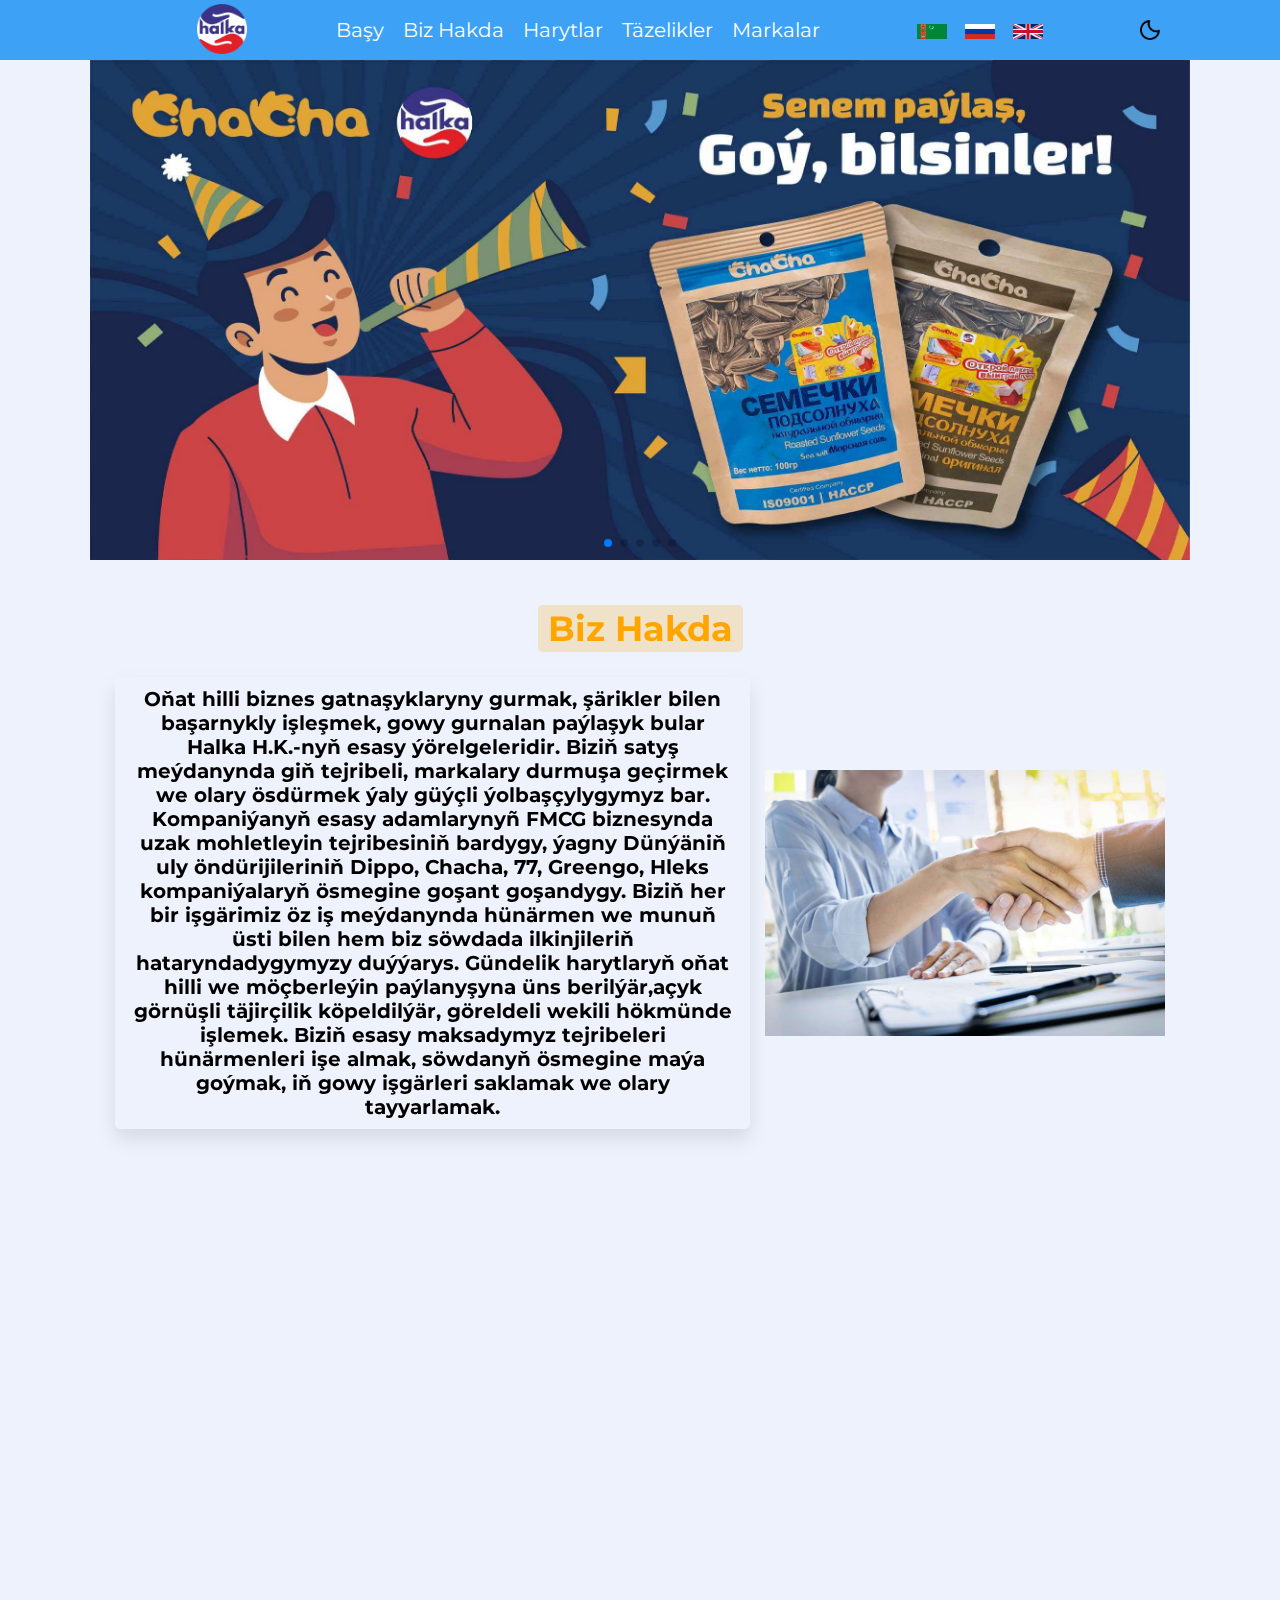
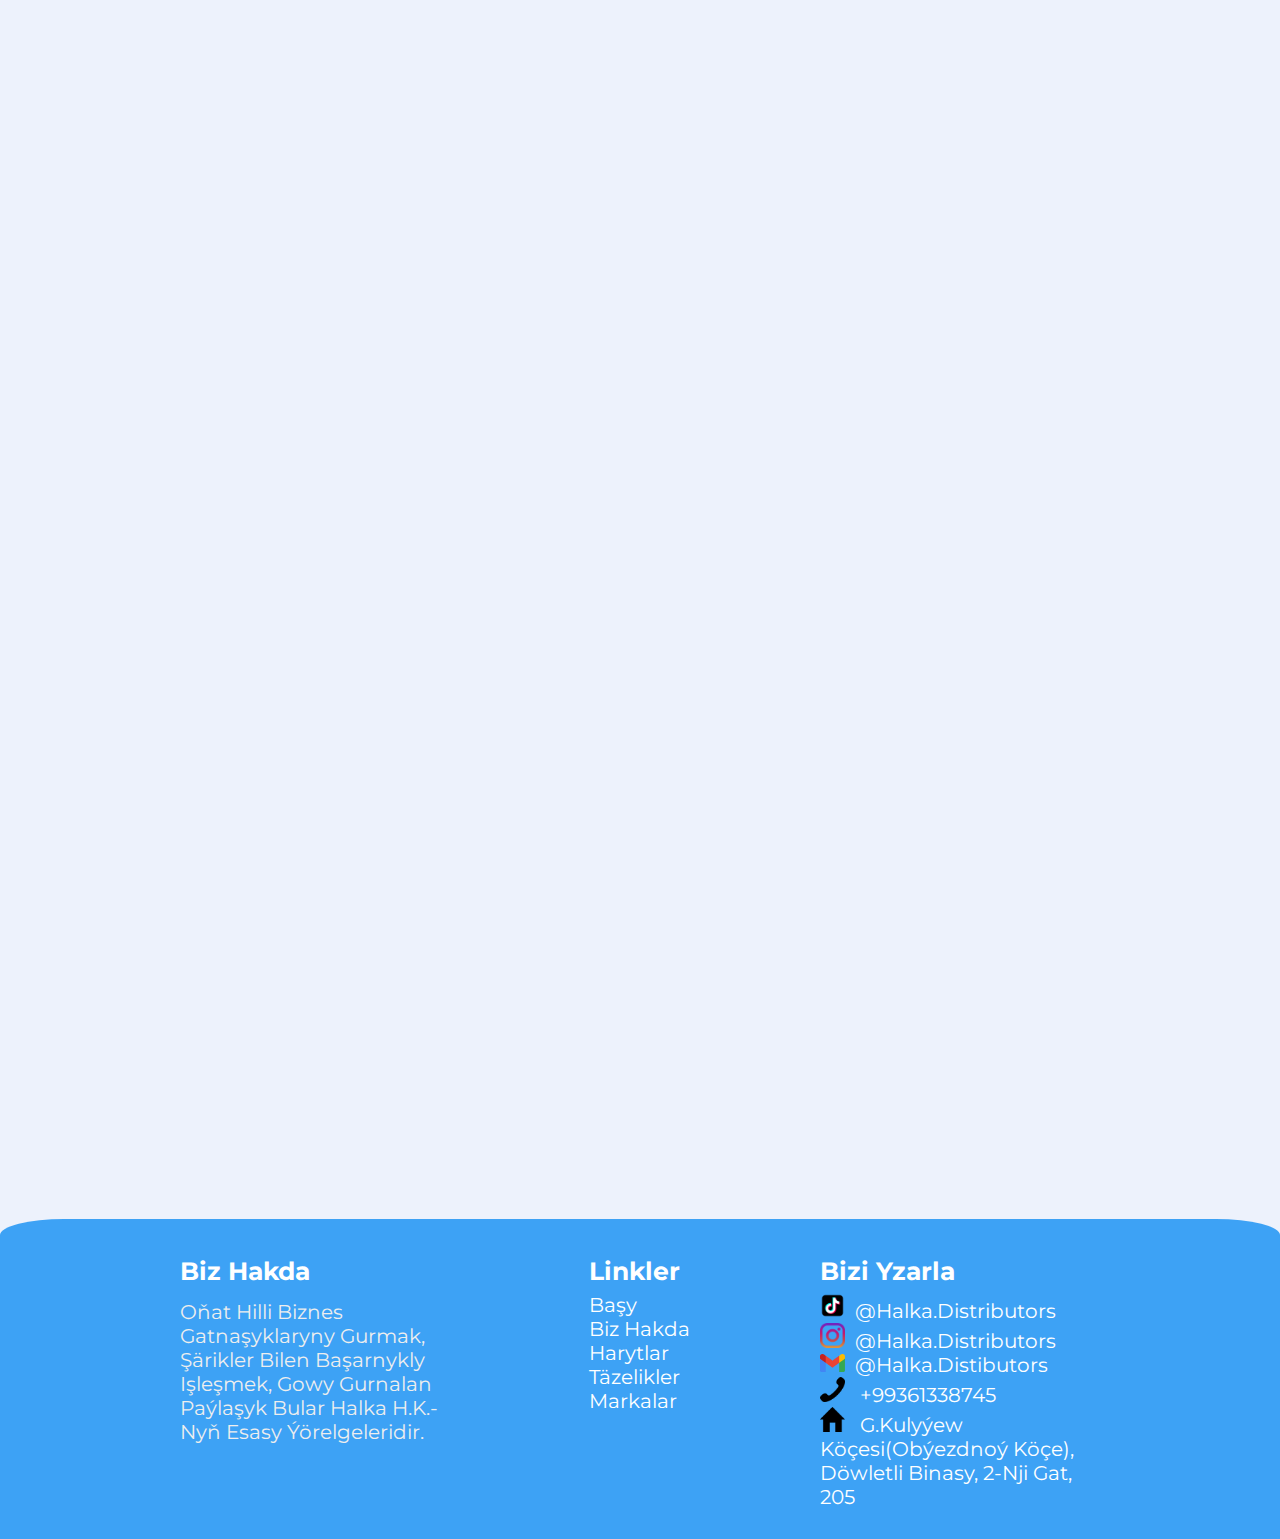
<file: index.html>
<!DOCTYPE html>
<html lang="en">
  <head>
    <meta charset="UTF-8" />
    <meta http-equiv="X-UA-Compatible" content="IE=edge" />
    <meta name="viewport" content="width=device-width, initial-scale=1.0" />
    <meta
      name="description"
      content="halka-hususy kärhanasy ýük daşamak hyzmaty biziň bilen"
    />
    <meta name="keywords" content="halka-distribution halka diller hyzmaty" />
    <link rel="shortcut icon" href="./Logolar/halka.jpg" type="image/x-icon" />
    <link rel="stylesheet" href="./css/aos.css" />
    <link rel="stylesheet" href="./css/swiper-bundle.min.css" />
    <link rel="stylesheet" href="./css/style.css" />
    <link
      href="https://fonts.googleapis.com/css2?family=Montserrat:ital,wght@0,200;0,300;0,400;0,500;0,600;0,700;1,300;1,400;1,600;1,700&family=Roboto:ital,wght@0,100;0,300;0,400;0,500;0,900;1,100;1,400&display=swap"
      rel="stylesheet"
    />

    <title>Halka</title>
  </head>
  <body>
    <div class="main-container">
      <!-- ================ header ===================== -->
      <header>
        <div id="menu-bar">
          <img
            src="./fontisto-master/fontisto-master/icons/png/interfaces/nav-icon-a(white).jpg"
            alt=""
            class="menu-bar"
          />
        </div>
        <a href="#" class="logo"><img src="./Logolar/halka.jpg" alt="" /></a>
        <nav class="navbar">
          <a href="#home" class="lang" key="home">Başy</a>
          <a href="#services" class="lang" key="about">Biz hakda</a>
          <a href="#haryt" class="lang" key="goods">Harytlar</a>
          <a href="#review" class="lang" key="news">Täzelikler</a>
          <a href="#brand" class="lang" key="brand">Markalar</a>
        </nav>
        <div class="flags">
          <a href="index.html" class="translate" id="tk"
            ><img src="./flags/Flag_of_Turkmenistan.jpg" alt=""
          /></a>
          <a href="#" class="translate" id="ru"
            ><img src="./flags/Flag_of_Russia.jpg" alt=""
          /></a>
          <a href="#" class="translate" id="en"
            ><img src="./flags/Flag_of_the_United_Kingdom.jpg" alt=""
          /></a>
        </div>
        <img
          src="./fontisto-master/fontisto-master/icons/png/weather/night-clear.jpg"
          id="icon"
          alt=""
        />
      </header>
      <!-- =========================== home section ======================== -->
      <div class="container" id="home">
        <div class="swiper">
          <div class="swiper-wrapper">
            <div class="swiper-slide">
              <picture>
                <source
                  media="(max-width:500px)"
                  srcset="./banner/1024xauto(2).jpg"
                />
                <source
                  media="(max-width:768px)"
                  srcset="./banner/768xauto(2).jpg"
                />
                <source
                  media="(max-width:1024px)"
                  srcset="./banner/1024xauto(1).jpg"
                />
                <img src="./banner/5520258.jpg" alt="" />
              </picture>
            </div>
            <div class="swiper-slide">
              <picture>
                <source
                  media="(max-width:500px)"
                  srcset="./banner/500x300.jpg"
                />
                <source
                  media="(max-width:768px)"
                  srcset="./banner/768x450.jpg"
                />
                <source
                  media="(max-width:991px)"
                  srcset="./banner/991x450.jpg"
                />
                <img src="./banner/Compress_20221206_153014_4438.jpg" alt="" />
              </picture>
            </div>
            <div class="swiper-slide">
              <picture>
                <source
                  media="(max-width:500px)"
                  srcset="./banner/77(486xauto).jpg"
                />
                <source
                  media="(max-width:768px)"
                  srcset="./banner/768xauto(1).jpg"
                />
                <source
                  media="(max-width:1024px)"
                  srcset="./banner/77(1024xauto).jpg"
                />
                <img src="./banner/77(1024xauto).jpg" alt="" />
              </picture>
            </div>
            <div class="swiper-slide">
              <picture>
                <source
                  media="(max-width:500px)"
                  srcset="./banner/greengo(486xauto).jpg"
                />
                <source
                  media="(max-width:768px)"
                  srcset="./banner/greengo(768xauto).jpg"
                />
                <source
                  media="(max-width:1024px)"
                  srcset="./banner/greengo(1024xauto).jpg"
                />
                <img src="./banner/greengo(1024xauto).jpg" alt="" />
              </picture>
            </div>

            <div class="swiper-slide">
              <picture>
                <source
                  media="(max-width:500px)"
                  srcset="./banner/500x300 (1).jpg"
                />
                <source
                  media="(max-width:768px)"
                  srcset="./banner/768x450(dippo).jpg"
                />
                <source
                  media="(max-width:1024px)"
                  srcset="./banner/1200xauto.jpg"
                />
                <img src="./banner/1200xauto.jpg" alt="" />
              </picture>
            </div>
          </div>
          <div class="swiper-pagination"></div>
        </div>
      </div>
      <!-- ============================= about us ======================== -->
      <section class="services" id="services">
        <h1 class="heading">
          <span data-aos="fade-up" key="about" class="lang">Biz hakda</span>
        </h1>
        <div class="box-container">
          <!-- ======================== box1 =========================== -->
          <div class="box" data-aos="fade-right">
            <h2 class="about-text lang" key="about-text">
              Oňat hilli biznes gatnaşyklaryny gurmak, şärikler bilen başarnykly
              işleşmek, gowy gurnalan paýlaşyk bular Halka H.K.-nyň esasy
              ýörelgeleridir. Biziň satyş meýdanynda giň tejribeli, markalary
              durmuşa geçirmek we olary ösdürmek ýaly güýçli ýolbaşçylygymyz
              bar. Kompaniýanyň esasy adamlarynyñ FMCG biznesynda uzak
              mohletleyin tejribesiniň bardygy, ýagny Dünýäniň uly
              öndürijileriniň Dippo, Chacha, 77, Greengo, Hleks kompaniýalaryň
              ösmegine goşant goşandygy. Biziň her bir işgärimiz öz iş
              meýdanynda hünärmen we munuň üsti bilen hem biz söwdada
              ilkinjileriň hataryndadygymyzy duýýarys. Gündelik harytlaryň oňat
              hilli we möçberleýin paýlanyşyna üns berilýär,açyk görnüşli
              täjirçilik köpeldilýär, göreldeli wekili hökmünde işlemek. Biziň
              esasy maksadymyz tejribeleri hünärmenleri işe almak, söwdanyň
              ösmegine maýa goýmak, iň gowy işgärleri saklamak we olary
              tayyarlamak.
            </h2>
          </div>

          <img
            src="./banner/Compress_20221212_183746_6679.jpg"
            class="about-img"
            alt=""
            width="100px"
            data-aos="fade-left"
          />
        </div>
      </section>
      <!-- ============================ gallery ======================= -->
      <section class="gallery" id="haryt">
        <h1 class="heading">
          <span data-aos="fade-up" key="goods" class="lang">Harytlar</span>
        </h1>
        <div class="box-container">
          <!-- ========================== box 1 ============================= -->
          <div class="box" data-aos="zoom-in-down">
            <img src="./suratlar/suratlar/+ajika.png" alt="" class="ajika" />
            <div class="content">
              <a href="./links/shan-wekil.html" class="btn lang" key="see-more"
                >Yene gor...</a
              >
            </div>
          </div>
          <!-- ========================== box 2 ============================= -->
          <div class="box" data-aos="zoom-in-down">
            <img src="./Dippo/Dippo/Untitled-8.jpg" class="dippo" alt="" />
            <div class="content">
              <a href="./links/dippo.html" class="btn lang" key="see-more"
                >Yene gor...</a
              >
            </div>
          </div>
          <!-- ========================== box 3 ============================= -->
          <div class="box" data-aos="zoom-in-down">
            <img src="./Hleks/new/IMG-20221004-WA0013.jpg" alt="" />
            <div class="content">
              <a href="./links/hleks.html" class="btn lang" key="see-more"
                >Yene gor...</a
              >
            </div>
          </div>
          <!-- ========================== box 4 ============================= -->
          <div class="box" data-aos="zoom-in-down">
            <img src="./77/madaryn.png" class="yetmish-yedi" alt="" />
            <div class="content">
              <a href="./links/yetmis-yedi.html" class="btn lang" key="see-more"
                >Yene gor...</a
              >
            </div>
          </div>
          <!-- ========================== box 5 ============================= -->
          <div class="box" data-aos="zoom-in-down">
            <img src="./Chacha/Chacha/1+1.png" alt="" />
            <div class="content">
              <a href="links/cha-cha.html" class="btn lang" key="see-more"
                >Yene gor...</a
              >
            </div>
          </div>
          <!-- ========================== box 6 ============================= -->
          <div class="box" data-aos="zoom-in-down">
            <img src="./Hleks/new/IMG-20221004-WA0066.jpg" alt="" />
            <div class="content">
              <a href="links/hleks.html" class="btn lang" key="see-more"
                >Yene gor...</a
              >
            </div>
          </div>
          <!-- ========================== box 7 ============================= -->
          <div class="box" data-aos="zoom-in-down">
            <img src="./Hleks/new/IMG-20221004-WA0032.jpg" alt="" />
            <div class="content">
              <a href="links/hleks.html" class="btn lang" key="see-more"
                >Yene gor...</a
              >
            </div>
          </div>
          <!-- ========================== box 8 ============================= -->
          <div class="box" data-aos="zoom-in-down">
            <img src="./Hleks/new/IMG-20221004-WA0025.jpg" alt="" />
            <div class="content">
              <a href="links/hleks.html" class="btn lang" key="see-more"
                >Yene gor...</a
              >
            </div>
          </div>
          <!-- ========================== box 9 ============================= -->
          <div class="box" data-aos="zoom-in-down">
            <img
              src="./Hleks/new/IMG-20221004-WA0024.jpg"
              alt=""
              class="last"
            />
            <div class="content">
              <a href="links/hleks.html" class="btn lang" key="see-more"
                >Yene gor...</a
              >
            </div>
          </div>
        </div>
      </section>
      <!-- ========================== news ============================ -->
      <section class="review slider" id="review">
        <h1 class="heading">
          <span data-aos="fade-up" key="news" class="lang">Täzelikler</span>
        </h1>

        <div class="box-container">
          <!-- ======================== box1 =========================== -->
          <div class="box" data-aos="fade-right">
            <h2 class="about-text lang" key="news-text">
              “Halka” paylayjylar topary – paýlaýjylaryň iň irileriniň biri
              bolmak bilen halkara önümleriniň jemi 5 brendi bilen işleşýär.
              Paýlaýjylyk obýektleri azyk önümleriniň hil we howpsuzlyk halkara
              standartlaryna laýyklykda sertifisirlenendir. Kärhanalaryň
              talaplaryna laýyk gelýän hili dolandyrmak ulgamy bilen önümleriniň
              howpsuzlygyny dolandyryş ulgamyny işleýärler, bu her bir önümçilik
              kärhanalarynda laýyklyk şahadatnamalarynyň bar bolmagy bilen
              tassyklanýar.
            </h2>
          </div>

          <img
            src="./banner/Compress_20221212_183708_8298.jpg"
            class="about-img"
            data-aos="fade-left"
            alt=""
            width="350px"
          />
        </div>
      </section>
      <!-- =========== brand container =============== -->
      <section class="brand-container" id="brand">
        <h1 class="heading">
          <span data-aos="fade-up" key="brand" class="lang">markalar</span>
        </h1>
        <div class="container">
          <div class="swiper-container brand-slider" data-aos="fade-up">
            <div class="swiper-wrapper">
              <div class="swiper-slide">
                <img src="./Logolar/77.jpg" alt="" />
              </div>
              <div class="swiper-slide">
                <img src="./Logolar/Chacha.jpg" alt="" />
              </div>
              <div class="swiper-slide">
                <img src="./Logolar/Dippo.jpg" alt="" />
              </div>
              <div class="swiper-slide">
                <img src="./Logolar/Greengo.jpg" alt="" />
              </div>
              <div class="swiper-slide">
                <img src="./Logolar/hleks.jpg" alt="" />
              </div>
              <div class="swiper-slide">
                <img src="./Logolar/şan wekil.jpg" alt="" />
              </div>
            </div>
          </div>
        </div>
      </section>
      <!--  ==================== footer ================ -->
      <section class="footer">
        <div class="box-container">
          <div class="box">
            <h3 class="lang" key="about">Biz hakda</h3>
            <p class="lang" key="footer">
              Oňat hilli biznes gatnaşyklaryny gurmak, şärikler bilen başarnykly
              işleşmek, gowy gurnalan paýlaşyk bular Halka H.K.-nyň esasy
              ýörelgeleridir.
            </p>
          </div>

          <div class="box">
            <h3 key="links" class="lang">Linkler</h3>
            <a href="#" key="home" class="lang">Başy</a>
            <a href="#services" key="about" class="lang">Biz hakda</a>
            <a href="#haryt" key="goods" class="lang">Harytlar</a>
            <a href="#review" key="news" class="lang">Täzelikler</a>
            <a href="#brand" key="brand" class="lang">Markalar</a>
          </div>
          <div class="box">
            <h3 class="lang" key="follow">Bizi yzarla</h3>
            <a
              href="https://www.tiktok.com/@halkadistributors?_t=8Y5iUvw1lYI&_r=1"
              ><img
                src="./social-media-logos/tik-tok.jpg"
                alt=""
                width="25px"
                padding-right="7px"
              />@halka.distributors</a
            >
            <a
              href="https://instagram.com/halkadistributors?igshid=YmMyMTA2M2Y="
              ><img
                src="./social-media-logos/029-instagram.jpg"
                alt=""
                width="25px"
              />@halka.distributors</a
            >

            <a href="mailto:halka.distibutors@gmail.com"
              ><img
                src="./social-media-logos/email.jpg"
                alt=""
                width="25px"
              />@halka.distibutors</a
            >
            <a href="tel:+99361338745"
              ><img src="./social-media-logos/phone.png" alt="" width="25px" />
              +99361338745</a
            >

            <a
              href="https://goo.gl/maps/V4Rk2EDLjbCLcAX99"
              class="lang"
              key="adress"
              ><img
                src="./social-media-logos/home(black).png"
                alt=""
                width="25px"
              />

              G.Kulyýew köçesi(Obýezdnoý köçe), Döwletli binasy, 2-nji gat, 205
            </a>
          </div>
        </div>
      </section>
    </div>
    <script src="./js/jquery-3.6.1.min.js"></script>
    <script src="./js/aos.js"></script>
    <script src="./js/swiper-bundle.min.js"></script>
    <script src="./js/app.js"></script>
    <script>
      window.onscroll = () => {
        navBar.classList.remove("active");
        menu.src =
          "./fontisto-master/fontisto-master/icons/png/interfaces/nav-icon-a(white).jpg";
      };
      // =============================== burger ================================
      menu.onclick = function () {
        navBar.classList.toggle("active");
        if (navBar.classList.contains("active")) {
          menu.src =
            "./fontisto-master/fontisto-master/icons/png/interfaces/close-a(white).jpg";
        } else {
          menu.src =
            "./fontisto-master/fontisto-master/icons/png/interfaces/nav-icon-a(white).jpg";
        }
      };
      var icon = document.getElementById("icon");
      icon.onclick = function () {
        document.body.classList.toggle("dark-theme");
        if (document.body.classList.contains("dark-theme")) {
          icon.src =
            "./fontisto-master/fontisto-master/icons/png/weather/day-sunny(white).jpg";
        } else {
          icon.src =
            "./fontisto-master/fontisto-master/icons/png/weather/night-clear.jpg";
        }
      };
    </script>
  </body>
</html>
</file>
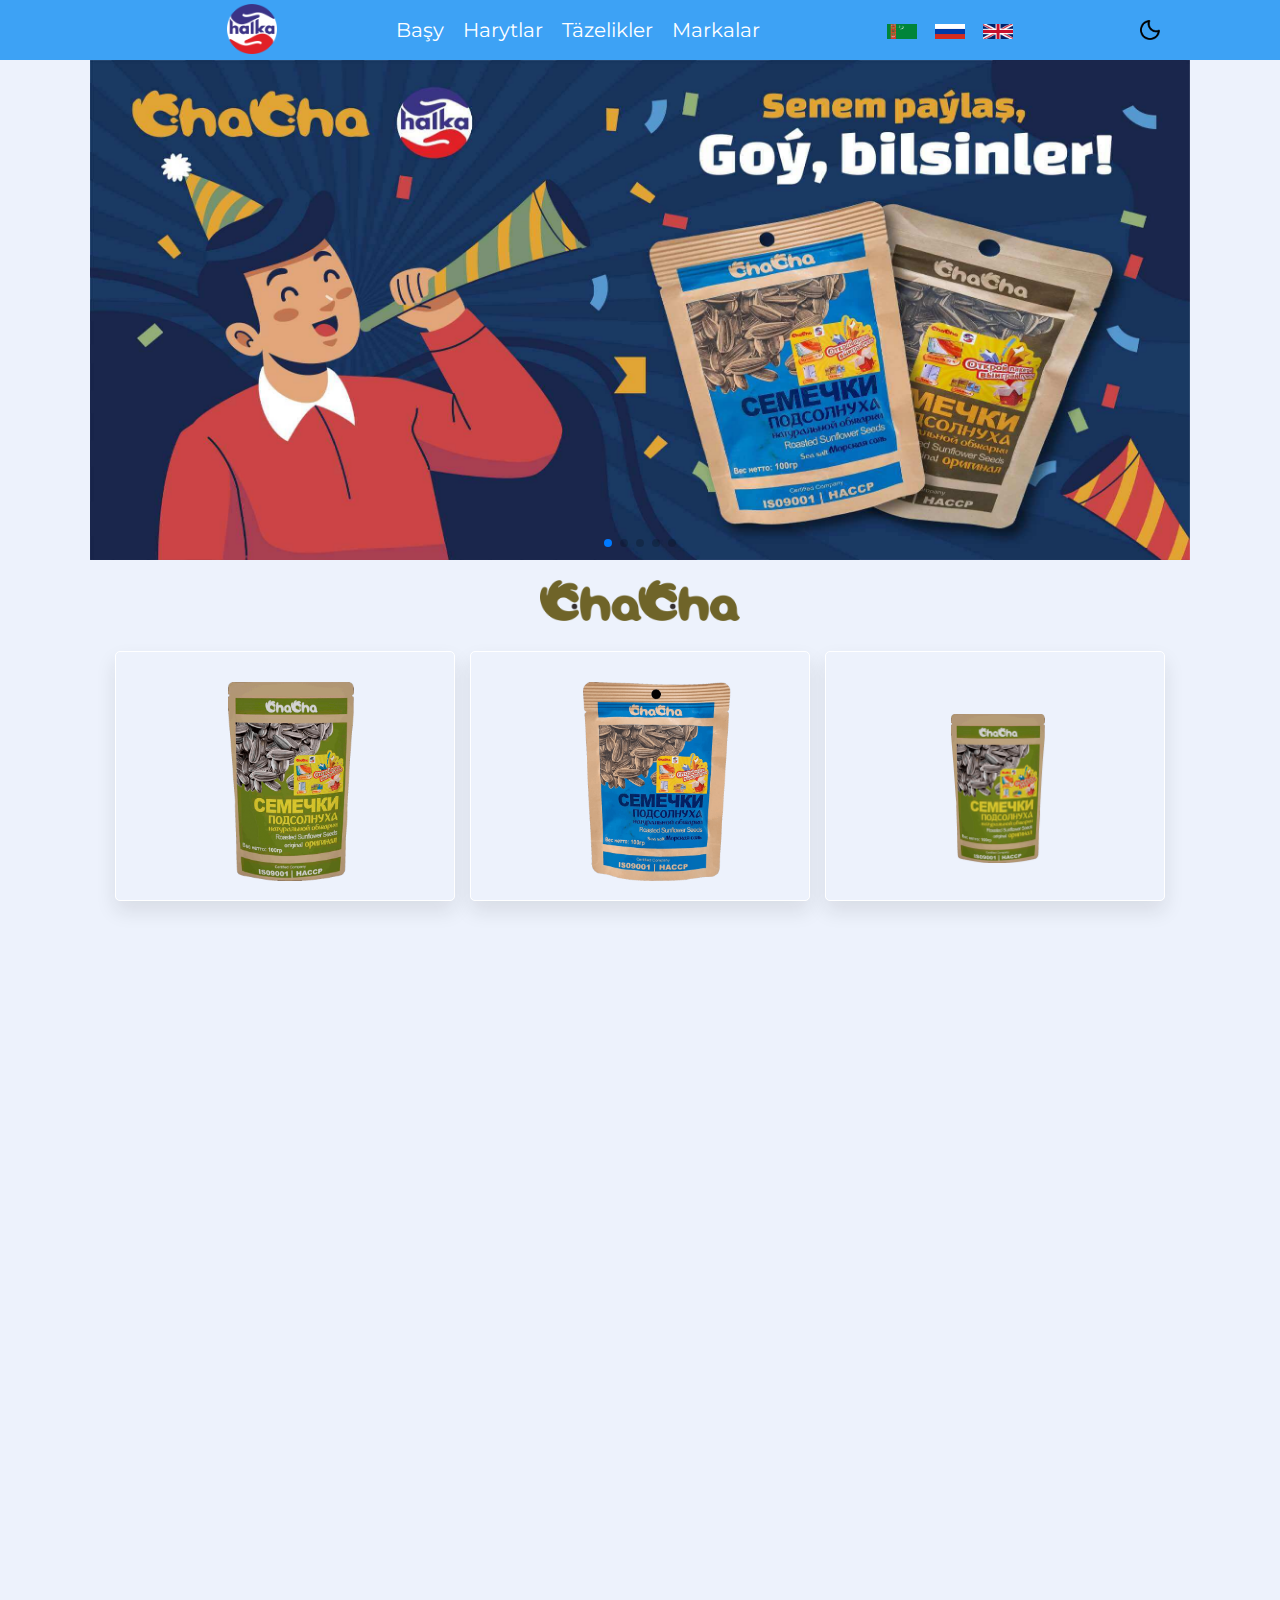
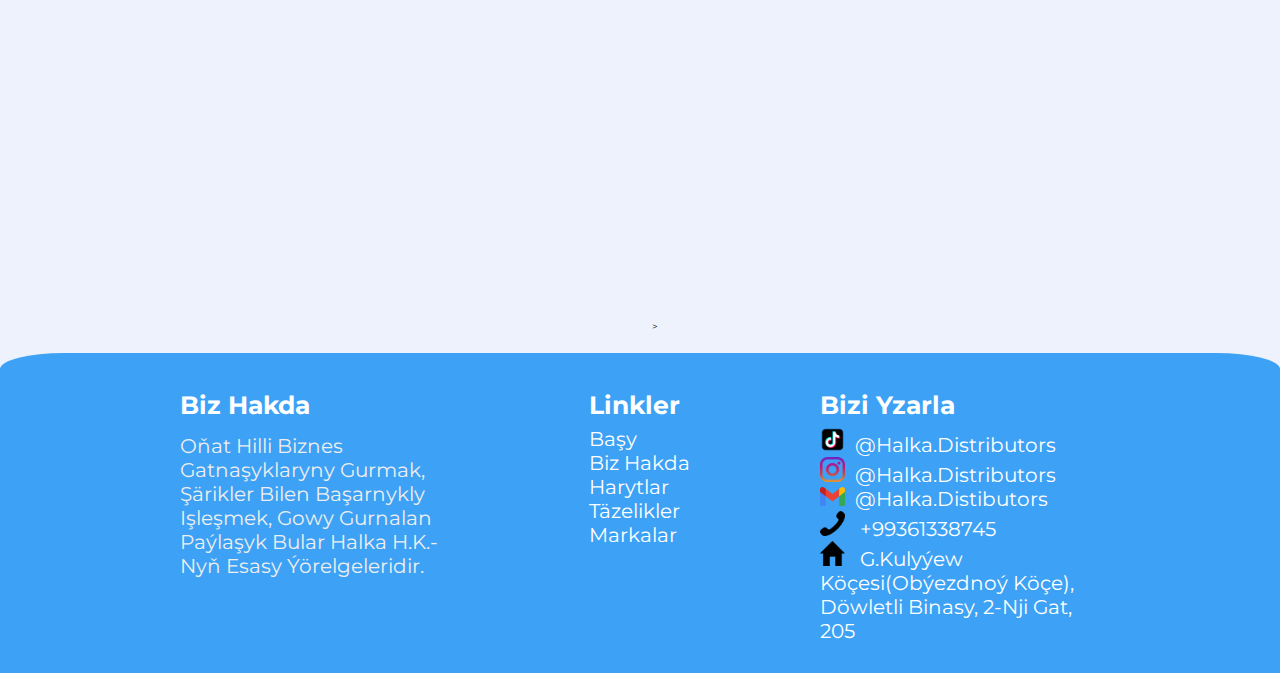
<file: links/cha-cha.html>
<!DOCTYPE html>
<html lang="en">
  <head>
    <meta charset="UTF-8" />
    <meta http-equiv="X-UA-Compatible" content="IE=edge" />
    <meta name="viewport" content="width=device-width, initial-scale=1.0" />
    <meta
      name="description"
      content="halka-hususy kärhanasy ýük daşamak hyzmaty biziň bilen"
    />
    <meta name="keywords" content="halka-distribution halka diller hyzmaty" />
    <link rel="shortcut icon" href="../Logolar/halka.jpg" type="image/x-icon" />
    <link rel="stylesheet" href="../css/aos.css" />
    <link rel="stylesheet" href="../css/swiper-bundle.min.css" />
    <link rel="stylesheet" href="../css/style.css" />
    <title>halka</title>
  </head>
  <body>
    <div class="main-container">
      <!-- ================ header ===================== -->
      <header>
        <div id="menu-bar">
          <img
            src="../fontisto-master/fontisto-master/icons/png/interfaces/nav-icon-a(white).jpg"
            alt=""
            class="menu-bar"
          />
        </div>
        <a href="../index.html" class="logo"
          ><img src="../Logolar/halka.jpg" alt=""
        /></a>
        <nav class="navbar">
          <a href="#" class="lang" key="home">Başy</a>
          <a href="#haryt" class="lang" key="goods">Harytlar</a>
          <a href="#review" class="lang" key="news">Täzelikler</a>
          <a href="#brand" class="lang" key="brand">Markalar</a>
        </nav>
        <div class="flags">
          <a href="cha-cha.html" class="translate" id="tk"
            ><img src="../flags/Flag_of_Turkmenistan.jpg" alt=""
          /></a>
          <a href="#" class="translate" id="ru"
            ><img src="../flags/Flag_of_Russia.jpg" alt=""
          /></a>
          <a href="#" class="translate" id="en"
            ><img src="../flags/Flag_of_the_United_Kingdom.jpg" alt=""
          /></a>
        </div>
        <img
          src="../fontisto-master/fontisto-master/icons/png/weather/night-clear.jpg"
          id="icon"
          alt=""
        />
      </header>
      <!-- =========================== home section ======================== -->
      <div class="container" id="home">
        <div class="swiper">
          <div class="swiper-wrapper">
            <div class="swiper-slide">
              <picture>
                <source
                  media="(max-width:500px)"
                  srcset="../banner/1024xauto(2).jpg"
                />
                <source
                  media="(max-width:768px)"
                  srcset="../banner/768xauto(2).jpg"
                />
                <source
                  media="(max-width:1024px)"
                  srcset="../banner/1024xauto(1).jpg"
                />
                <img src="../banner/5520258.jpg" alt="" />
              </picture>
            </div>
            <div class="swiper-slide">
              <picture>
                <source
                  media="(max-width:500px)"
                  srcset="../banner/500x300.jpg"
                />
                <source
                  media="(max-width:768px)"
                  srcset="../banner/768x450.jpg"
                />
                <source
                  media="(max-width:991px)"
                  srcset="../banner/991x450.jpg"
                />
                <img src="../banner/Compress_20221206_153014_4438.jpg" alt="" />
              </picture>
            </div>
            <div class="swiper-slide">
              <picture>
                <source
                  media="(max-width:500px)"
                  srcset="../banner/77(486xauto).jpg"
                />
                <source
                  media="(max-width:768px)"
                  srcset="../banner/768xauto(1).jpg"
                />
                <source
                  media="(max-width:1024px)"
                  srcset="../banner/77(1024xauto).jpg"
                />
                <img src="../banner/77(1024xauto).jpg" alt="" />
              </picture>
            </div>
            <div class="swiper-slide">
              <picture>
                <source
                  media="(max-width:500px)"
                  srcset="../banner/greengo(486xauto).jpg"
                />
                <source
                  media="(max-width:768px)"
                  srcset="../banner/greengo(768xauto).jpg"
                />
                <source
                  media="(max-width:1024px)"
                  srcset="../banner/greengo(1024xauto).jpg"
                />
                <img src="../banner/greengo(1024xauto).jpg" alt="" />
              </picture>
            </div>

            <div class="swiper-slide">
              <picture>
                <source
                  media="(max-width:500px)"
                  srcset="../banner/500x300 (1).jpg"
                />
                <source
                  media="(max-width:768px)"
                  srcset="../banner/768x450(dippo).jpg"
                />
                <source
                  media="(max-width:1024px)"
                  srcset="../banner/1200xauto.jpg"
                />
                <img src="../banner/1200xauto.jpg" alt="" />
              </picture>
            </div>
          </div>
          <div class="swiper-pagination"></div>
        </div>
      </div>
      <!-- ============================ gallery ======================= -->
      <section class="gallery" id="haryt">
        <div class="brand-logo" data-aos="fade-up">
          <img src="../Logolar/Chacha.jpg" alt="" class="cha-cha" />
        </div>
        <div class="box-container">
          <!-- ========================== box 1 ============================= -->
          <div class="box transform" data-aos="zoom-in-down">
            <img src="../Chacha/Chacha/1+1.png" alt="" class="hleks" />
            <div class="content">
              <h3>Günebakar çigidi</h3>
              <p>(36x1)</p>
            </div>
          </div>
          <!-- ========================== box 2 ============================= -->
          <div class="box transform" data-aos="zoom-in-down">
            <img src="../Chacha/Chacha/gok cigit.png" alt="" class="hleks" />
            <div class="content">
              <h3>Duzly günebakar çigidi</h3>
              <p>100gr(36x1)</p>
            </div>
          </div>
          <!-- ========================== box 3 ============================= -->
          <div class="box transform" data-aos="zoom-in-down">
            <img
              src="../Chacha/Chacha/1+1.png"
              alt=""
              class="hleks small"
              style="left: 37%"
            />
            <div class="content">
              <h3>Günebakar çigidi</h3>
              <p>40gr(100x1)</p>
            </div>
          </div>
          <!-- ========================== box 4 ============================= -->
          <div class="box transform" data-aos="zoom-in-down">
            <img
              src="../Chacha/Chacha/gok cigit.png"
              alt=""
              class="hleks small"
              style="left: 45%"
            />
            <div class="content">
              <h3>Duzly günebakar çigidi</h3>
              <p>40gr(100x1)</p>
            </div>
          </div>
        </div>
      </section>
      <!-- ========================== review ============================ -->
      <section class="review slider" id="review">
        <h1 class="heading">
          <span data-aos="fade-up" key="news" class="lang">Täzelikler</span>
        </h1>

        <div class="box-container">
          <!-- ======================== box1 =========================== -->
          <div class="box" data-aos="fade-right">
            <h2 class="about-text lang" key="news-text">
              “Halka” paylayjylar topary – paýlaýjylaryň iň irileriniň biri
              bolmak bilen halkara önümleriniň jemi 5 brendi bilen işleşýär.
              Paýlaýjylyk obýektleri azyk önümleriniň hil we howpsuzlyk halkara
              standartlaryna laýyklykda sertifisirlenendir. Kärhanalaryň
              talaplaryna laýyk gelýän hili dolandyrmak ulgamy bilen önümleriniň
              howpsuzlygyny dolandyryş ulgamyny işleýärler, bu her bir önümçilik
              kärhanalarynda laýyklyk şahadatnamalarynyň bar bolmagy bilen
              tassyklanýar.
            </h2>
          </div>

          <img
            src="../banner/Compress_20221212_183708_8298.jpg"
            class="about-img"
            data-aos="fade-left"
            alt=""
            width="350px"
          />
        </div>
      </section>
      <!-- =========== brand container =============== -->
      <section class="brand-container" id="brand">
        <h1 class="heading">
          <span data-aos="fade-up" key="brand" class="lang">markalar</span>
        </h1>
        <div class="swiper-container brand-slider" data-aos="fade-up">
          <div class="swiper-wrapper">
            <div class="swiper-slide">
              <img src="../Logolar/77.jpg" alt="" />
            </div>
            <div class="swiper-slide">
              <img src="../Logolar/Chacha.jpg" alt="" />
            </div>
            <div class="swiper-slide">
              <img src="../Logolar/Dippo.jpg" alt="" />
            </div>
            <div class="swiper-slide">
              <img src="../Logolar/Greengo.jpg" alt="" />
            </div>
            <div class="swiper-slide">
              <img src="../Logolar/hleks.jpg" alt="" />
            </div>
            <div class="swiper-slide">
              <img src="../Logolar/şan wekil.jpg" alt="" />
            </div>
          </div>
        </div>
        >
      </section>
      <!--  ==================== footer ================ -->
      <section class="footer">
        <div class="box-container">
          <div class="box">
            <h3 class="lang" key="about">Biz hakda</h3>
            <p class="lang" key="footer">
              Oňat hilli biznes gatnaşyklaryny gurmak, şärikler bilen başarnykly
              işleşmek, gowy gurnalan paýlaşyk bular Halka H.K.-nyň esasy
              ýörelgeleridir.
            </p>
          </div>

          <div class="box">
            <h3 key="links" class="lang">Linkler</h3>
            <a href="#" key="home" class="lang">Başy</a>
            <a href="#services" key="about" class="lang">Biz hakda</a>
            <a href="#haryt" key="goods" class="lang">Harytlar</a>
            <a href="#review" key="news" class="lang">Täzelikler</a>
            <a href="#brand" key="brand" class="lang">Markalar</a>
          </div>
          <div class="box">
            <h3 class="lang" key="follow">Bizi yzarla</h3>
            <a
              href="https://www.tiktok.com/@halkadistributors?_t=8Y5iUvw1lYI&_r=1"
              ><img
                src="../social-media-logos/tik-tok.jpg"
                alt=""
                width="25px"
                padding-right="7px"
              />@halka.distributors</a
            >
            <a
              href="https://instagram.com/halkadistributors?igshid=YmMyMTA2M2Y="
              ><img
                src="../social-media-logos/029-instagram.jpg"
                alt=""
                width="25px"
              />@halka.distributors</a
            >

            <a href="mailto:halka.distibutors@gmail.com"
              ><img
                src="../social-media-logos/email.jpg"
                alt=""
                width="25px"
              />@halka.distibutors</a
            >
            <a href="tel:+99361338745"
              ><img src="../social-media-logos/phone.png" alt="" width="25px" />
              +99361338745</a
            >

            <a
              href="https://goo.gl/maps/V4Rk2EDLjbCLcAX99"
              class="lang"
              key="adress"
              ><img
                src="../social-media-logos/home(black).png"
                alt=""
                width="25px"
              />

              G.Kulyýew köçesi(Obýezdnoý köçe), Döwletli binasy, 2-nji gat, 205
            </a>
          </div>
        </div>
      </section>
    </div>
    <script src="../js/jquery-3.6.1.min.js"></script>
    <script src="../js/aos.js"></script>
    <script src="../js/swiper-bundle.min.js"></script>
    <script src="../js/app.js"></script>
  </body>
</html>
</file>
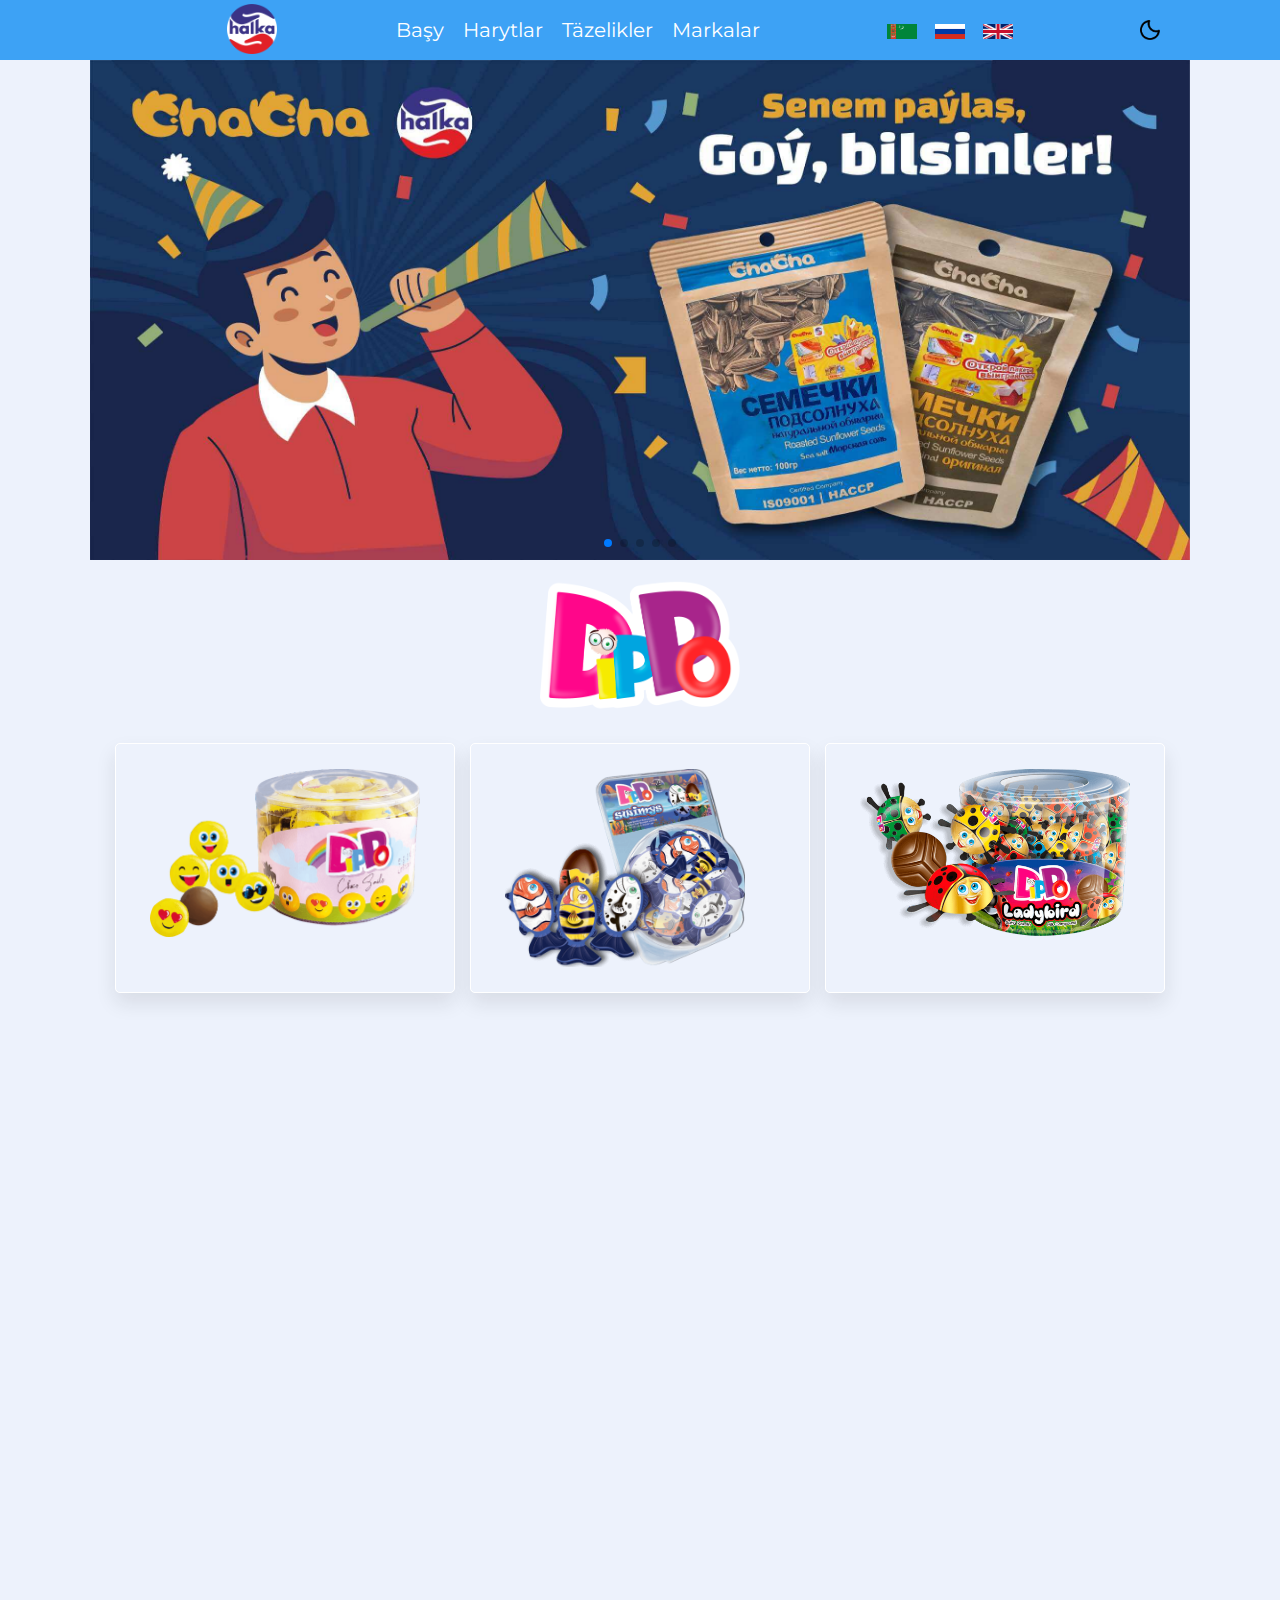
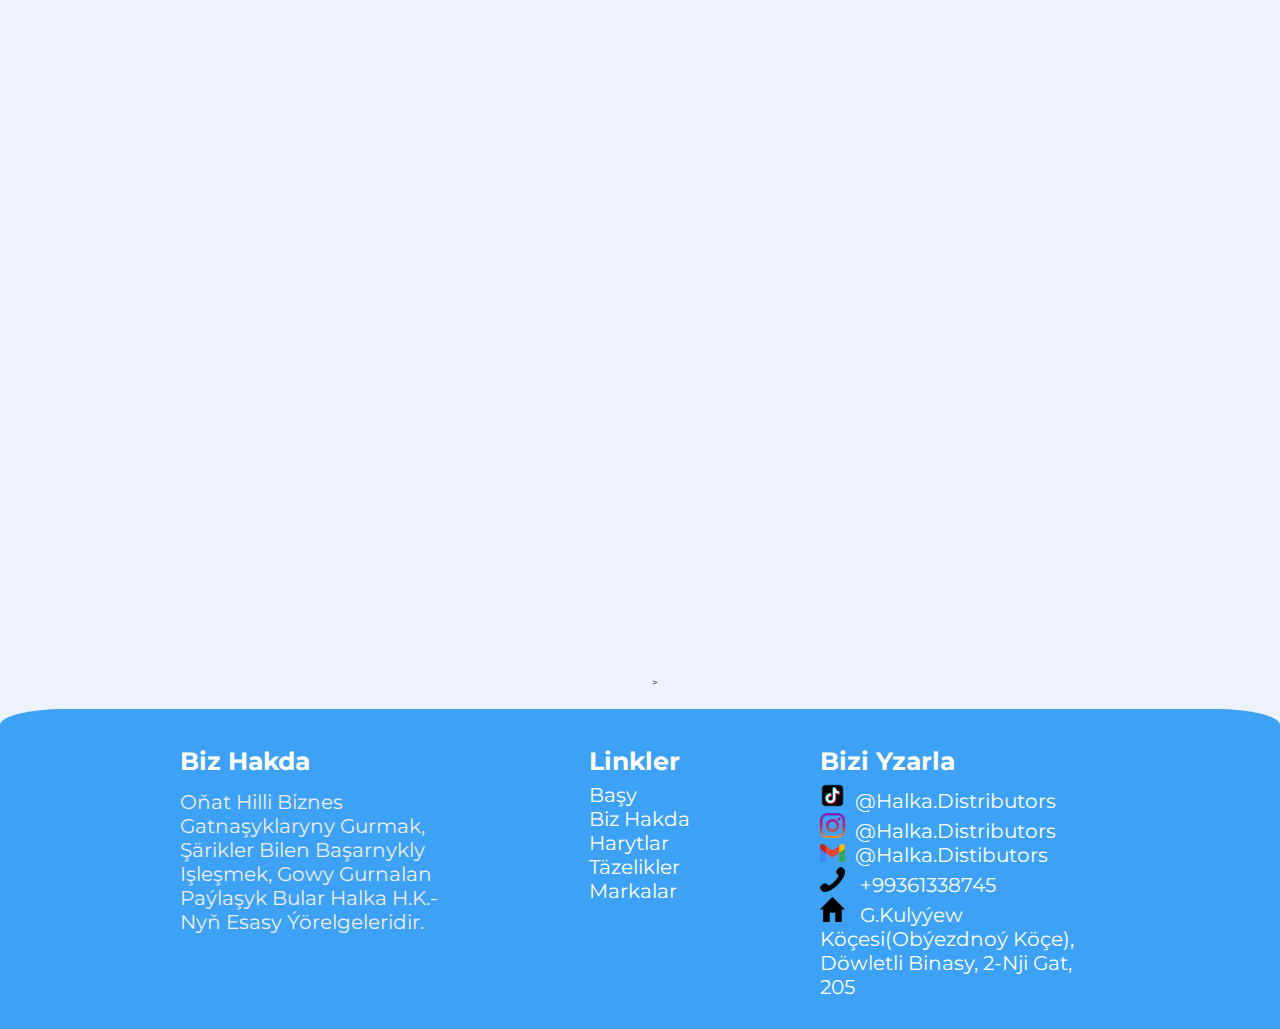
<file: links/dippo.html>
<!DOCTYPE html>
<html lang="en">
  <head>
    <meta charset="UTF-8" />
    <meta http-equiv="X-UA-Compatible" content="IE=edge" />
    <meta name="viewport" content="width=device-width, initial-scale=1.0" />
    <meta
      name="description"
      content="halka-hususy kärhanasy ýük daşamak hyzmaty biziň bilen"
    />
    <meta name="keywords" content="halka-distribution halka diller hyzmaty" />
    <link rel="shortcut icon" href="../Logolar/halka.jpg" type="image/x-icon" />
    <link rel="stylesheet" href="../css/aos.css" />
    <link rel="stylesheet" href="../css/swiper-bundle.min.css" />
    <link rel="stylesheet" href="../css/style.css" />
    <title>halka</title>
  </head>
  <body>
    <div class="main-container">
      <!-- ================ header ===================== -->
      <header>
        <div id="menu-bar">
          <img
            src="../fontisto-master/fontisto-master/icons/png/interfaces/nav-icon-a(white).jpg"
            alt=""
            class="menu-bar"
          />
        </div>
        <a href="../index.html" class="logo"
          ><img src="../Logolar/halka.jpg" alt=""
        /></a>
        <nav class="navbar">
          <a href="#" class="lang" key="home">Başy</a>
          <a href="#haryt" class="lang" key="goods">Harytlar</a>
          <a href="#review" class="lang" key="news">Täzelikler</a>
          <a href="#brand" class="lang" key="brand">Markalar</a>
        </nav>
        <div class="flags">
          <a href="yetmis-yedi.html" class="translate" id="tk"
            ><img src="../flags/Flag_of_Turkmenistan.jpg" alt=""
          /></a>
          <a href="#" class="translate" id="ru"
            ><img src="../flags/Flag_of_Russia.jpg" alt=""
          /></a>
          <a href="#" class="translate" id="en"
            ><img src="../flags/Flag_of_the_United_Kingdom.jpg" alt=""
          /></a>
        </div>
        <img
          src="../fontisto-master/fontisto-master/icons/png/weather/night-clear.jpg"
          id="icon"
          alt=""
        />
      </header>
      <!-- =========================== home section ======================== -->
      <div class="container" id="home">
        <div class="swiper">
          <div class="swiper-wrapper">
            <div class="swiper-slide">
              <picture>
                <source
                  media="(max-width:500px)"
                  srcset="../banner/1024xauto(2).jpg"
                />
                <source
                  media="(max-width:768px)"
                  srcset="../banner/768xauto(2).jpg"
                />
                <source
                  media="(max-width:1024px)"
                  srcset="../banner/1024xauto(1).jpg"
                />
                <img src="../banner/5520258.jpg" alt="" />
              </picture>
            </div>
            <div class="swiper-slide">
              <picture>
                <source
                  media="(max-width:500px)"
                  srcset="../banner/500x300.jpg"
                />
                <source
                  media="(max-width:768px)"
                  srcset="../banner/768x450.jpg"
                />
                <source
                  media="(max-width:991px)"
                  srcset="../banner/991x450.jpg"
                />
                <img src="../banner/Compress_20221206_153014_4438.jpg" alt="" />
              </picture>
            </div>
            <div class="swiper-slide">
              <picture>
                <source
                  media="(max-width:500px)"
                  srcset="../banner/77(486xauto).jpg"
                />
                <source
                  media="(max-width:768px)"
                  srcset="../banner/768xauto(1).jpg"
                />
                <source
                  media="(max-width:1024px)"
                  srcset="../banner/77(1024xauto).jpg"
                />
                <img src="../banner/77(1024xauto).jpg" alt="" />
              </picture>
            </div>
            <div class="swiper-slide">
              <picture>
                <source
                  media="(max-width:500px)"
                  srcset="../banner/greengo(486xauto).jpg"
                />
                <source
                  media="(max-width:768px)"
                  srcset="../banner/greengo(768xauto).jpg"
                />
                <source
                  media="(max-width:1024px)"
                  srcset="../banner/greengo(1024xauto).jpg"
                />
                <img src="../banner/greengo(1024xauto).jpg" alt="" />
              </picture>
            </div>

            <div class="swiper-slide">
              <picture>
                <source
                  media="(max-width:500px)"
                  srcset="../banner/500x300 (1).jpg"
                />
                <source
                  media="(max-width:768px)"
                  srcset="../banner/768x450(dippo).jpg"
                />
                <source
                  media="(max-width:1024px)"
                  srcset="../banner/1200xauto.jpg"
                />
                <img src="../banner/1200xauto.jpg" alt="" />
              </picture>
            </div>
          </div>
          <div class="swiper-pagination"></div>
        </div>
      </div>
      <!-- ============================ gallery ======================= -->
      <section class="gallery" id="haryt">
        <div class="brand-logo" data-aos="fade-up">
          <img src="../Logolar/Dippo.jpg" alt="" />
        </div>
        <div class="box-container">
          <!-- ========================== box 1 ============================= -->
          <div class="box transform" data-aos="zoom-in-down">
            <img src="../Dippo/Dippo/Untitled-10.jpg" alt="" class="dippo" />
            <div class="content">
              <h3>Choco Smile</h3>
              <p>(100x12)</p>
            </div>
          </div>
          <!-- ========================== box 2 ============================= -->
          <div class="box transform" data-aos="zoom-in-down">
            <img src="../Dippo/Dippo/Untitled-11.jpg" alt="" class="dippo" />
            <div class="content">
              <h3>Swimys</h3>
              <p>18g(75x6)</p>
            </div>
          </div>
          <!-- ========================== box 3 ============================= -->
          <div class="box transform" data-aos="zoom-in-down">
            <img src="../Dippo/Dippo/Untitled-2.jpg" alt="" class="dippo" />
            <div class="content">
              <h3>Lady bird</h3>
              <p>(100x12)</p>
            </div>
          </div>
          <!-- ========================== box 4 ============================= -->
          <div class="box transform" data-aos="zoom-in-down">
            <img src="../Dippo/Dippo/Untitled-3.jpg" alt="" class="dippo" />
            <div class="content">
              <h3>Choco Beyoglu</h3>
              <p>25g(30x6)</p>
            </div>
          </div>
          <!-- ========================== box 5 ============================= -->
          <div class="box transform" data-aos="zoom-in-down">
            <img src="../Dippo/Dippo/Untitled-4.jpg" alt="" class="dippo" />
            <div class="content">
              <h3>Choco Umbrella</h3>
              <p>25g(30x6)</p>
            </div>
          </div>
          <!-- ========================== box 6 ============================= -->
          <div class="box transform" data-aos="zoom-in-down">
            <img
              src="../Dippo/Dippo/Untitled-5.jpg"
              alt=""
              class="dippo left"
            />
            <div class="content">
              <h3>Choco Cornet</h3>
              <p>25g(24x6)</p>
            </div>
          </div>
          <!-- ========================== box 7 ============================= -->
          <div class="box transform" data-aos="zoom-in-down">
            <img
              src="../Dippo/Dippo/Untitled-6.jpg"
              alt=""
              class="dippo left"
            />
            <div class="content">
              <h3>Choco Heart</h3>
              <p>(100x12)</p>
            </div>
          </div>
          <!-- ========================== box 8 ============================= -->
          <div class="box transform" data-aos="zoom-in-down">
            <img src="../Dippo/Dippo/Untitled-7.jpg" alt="" class="dippo" />
            <div class="content">
              <h3>Chooky Lollipop</h3>
              <p>22g(24x6)</p>
            </div>
          </div>
          <!-- ========================== box 9 ============================= -->
          <div class="box transform" data-aos="zoom-in-down">
            <img src="../Dippo/Dippo/Untitled-8.jpg" alt="" class="dippo" />
            <div class="content">
              <h3>amazing places</h3>
              <p>
                Lorem ipsum dolor sit, amet consectetur adipisicing elit. Magni,
                quae.
              </p>
            </div>
          </div>
        </div>
      </section>
      <!-- ========================== review ============================ -->
      <section class="review slider" id="review">
        <h1 class="heading">
          <span data-aos="fade-up" key="news" class="lang">Täzelikler</span>
        </h1>

        <div class="box-container">
          <!-- ======================== box1 =========================== -->
          <div class="box" data-aos="fade-right">
            <h2 class="about-text lang" key="news-text">
              “Halka” paylayjylar topary – paýlaýjylaryň iň irileriniň biri
              bolmak bilen halkara önümleriniň jemi 5 brendi bilen işleşýär.
              Paýlaýjylyk obýektleri azyk önümleriniň hil we howpsuzlyk halkara
              standartlaryna laýyklykda sertifisirlenendir. Kärhanalaryň
              talaplaryna laýyk gelýän hili dolandyrmak ulgamy bilen önümleriniň
              howpsuzlygyny dolandyryş ulgamyny işleýärler, bu her bir önümçilik
              kärhanalarynda laýyklyk şahadatnamalarynyň bar bolmagy bilen
              tassyklanýar.
            </h2>
          </div>

          <img
            src="../banner/Compress_20221212_183708_8298.jpg"
            class="about-img"
            data-aos="fade-left"
            alt=""
            width="350px"
          />
        </div>
      </section>
      <!-- =========== brand container =============== -->
      <section class="brand-container" id="brand">
        <h1 class="heading">
          <span data-aos="fade-up" key="brand" class="lang">markalar</span>
        </h1>
        <div class="swiper-container brand-slider" data-aos="fade-up">
          <div class="swiper-wrapper">
            <div class="swiper-slide">
              <img src="../Logolar/77.jpg" alt="" />
            </div>
            <div class="swiper-slide">
              <img src="../Logolar/Chacha.jpg" alt="" />
            </div>
            <div class="swiper-slide">
              <img src="../Logolar/Dippo.jpg" alt="" />
            </div>
            <div class="swiper-slide">
              <img src="../Logolar/Greengo.jpg" alt="" />
            </div>
            <div class="swiper-slide">
              <img src="../Logolar/hleks.jpg" alt="" />
            </div>
            <div class="swiper-slide">
              <img src="../Logolar/şan wekil.jpg" alt="" />
            </div>
          </div>
        </div>
        >
      </section>
      <!--  ==================== footer ================ -->
      <section class="footer">
        <div class="box-container">
          <div class="box">
            <h3 class="lang" key="about">Biz hakda</h3>
            <p class="lang" key="footer">
              Oňat hilli biznes gatnaşyklaryny gurmak, şärikler bilen başarnykly
              işleşmek, gowy gurnalan paýlaşyk bular Halka H.K.-nyň esasy
              ýörelgeleridir.
            </p>
          </div>

          <div class="box">
            <h3 key="links" class="lang">Linkler</h3>
            <a href="#" key="home" class="lang">Başy</a>
            <a href="#services" key="about" class="lang">Biz hakda</a>
            <a href="#haryt" key="goods" class="lang">Harytlar</a>
            <a href="#review" key="news" class="lang">Täzelikler</a>
            <a href="#brand" key="brand" class="lang">Markalar</a>
          </div>
          <div class="box">
            <h3 class="lang" key="follow">Bizi yzarla</h3>
            <a
              href="https://www.tiktok.com/@halkadistributors?_t=8Y5iUvw1lYI&_r=1"
              ><img
                src="../social-media-logos/tik-tok.jpg"
                alt=""
                width="25px"
                padding-right="7px"
              />@halka.distributors</a
            >
            <a
              href="https://instagram.com/halkadistributors?igshid=YmMyMTA2M2Y="
              ><img
                src="../social-media-logos/029-instagram.jpg"
                alt=""
                width="25px"
              />@halka.distributors</a
            >

            <a href="mailto:halka.distibutors@gmail.com"
              ><img
                src="../social-media-logos/email.jpg"
                alt=""
                width="25px"
              />@halka.distibutors</a
            >
            <a href="tel:+99361338745"
              ><img src="../social-media-logos/phone.png" alt="" width="25px" />
              +99361338745</a
            >

            <a
              href="https://goo.gl/maps/V4Rk2EDLjbCLcAX99"
              class="lang"
              key="adress"
              ><img
                src="../social-media-logos/home(black).png"
                alt=""
                width="25px"
              />

              G.Kulyýew köçesi(Obýezdnoý köçe), Döwletli binasy, 2-nji gat, 205
            </a>
          </div>
        </div>
      </section>
    </div>
    <script src="../js/jquery-3.6.1.min.js"></script>
    <script src="../js/aos.js"></script>
    <script src="../js/swiper-bundle.min.js"></script>
    <script src="../js/app.js"></script>
  </body>
</html>
</file>
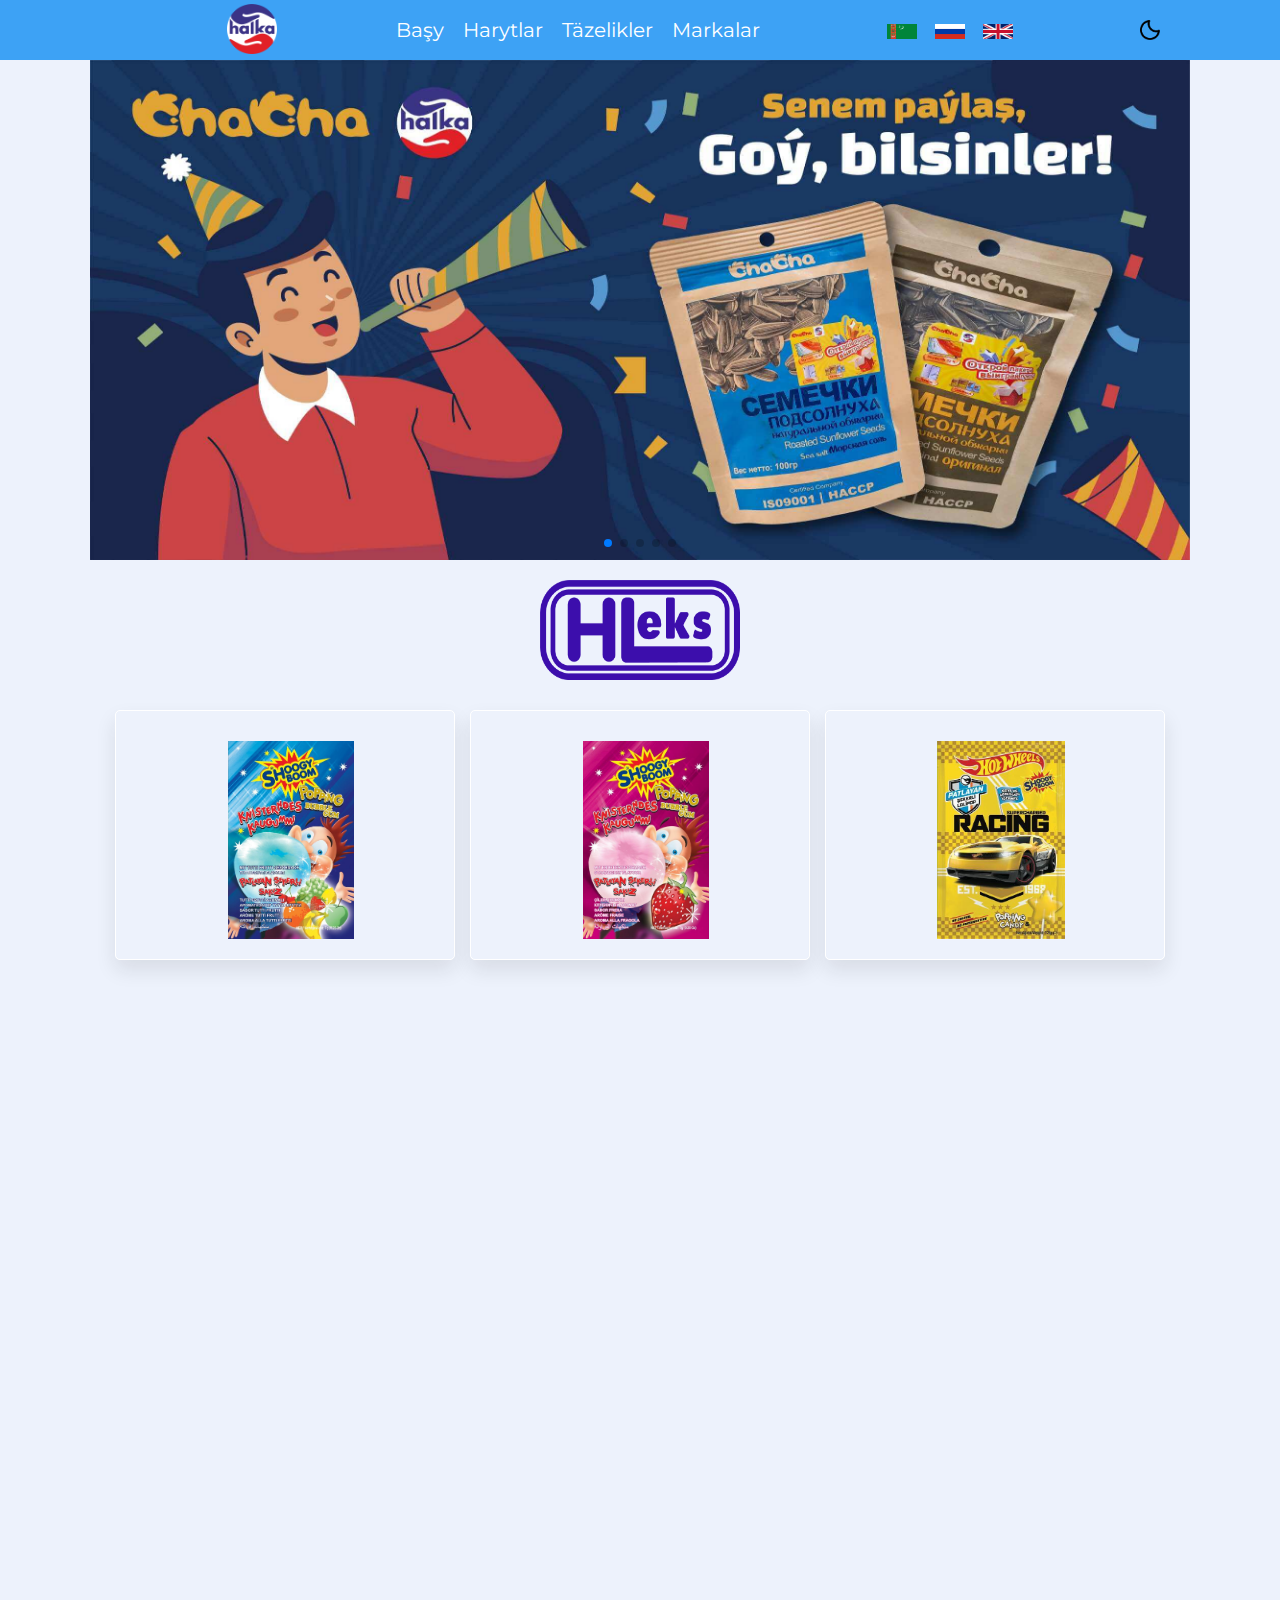
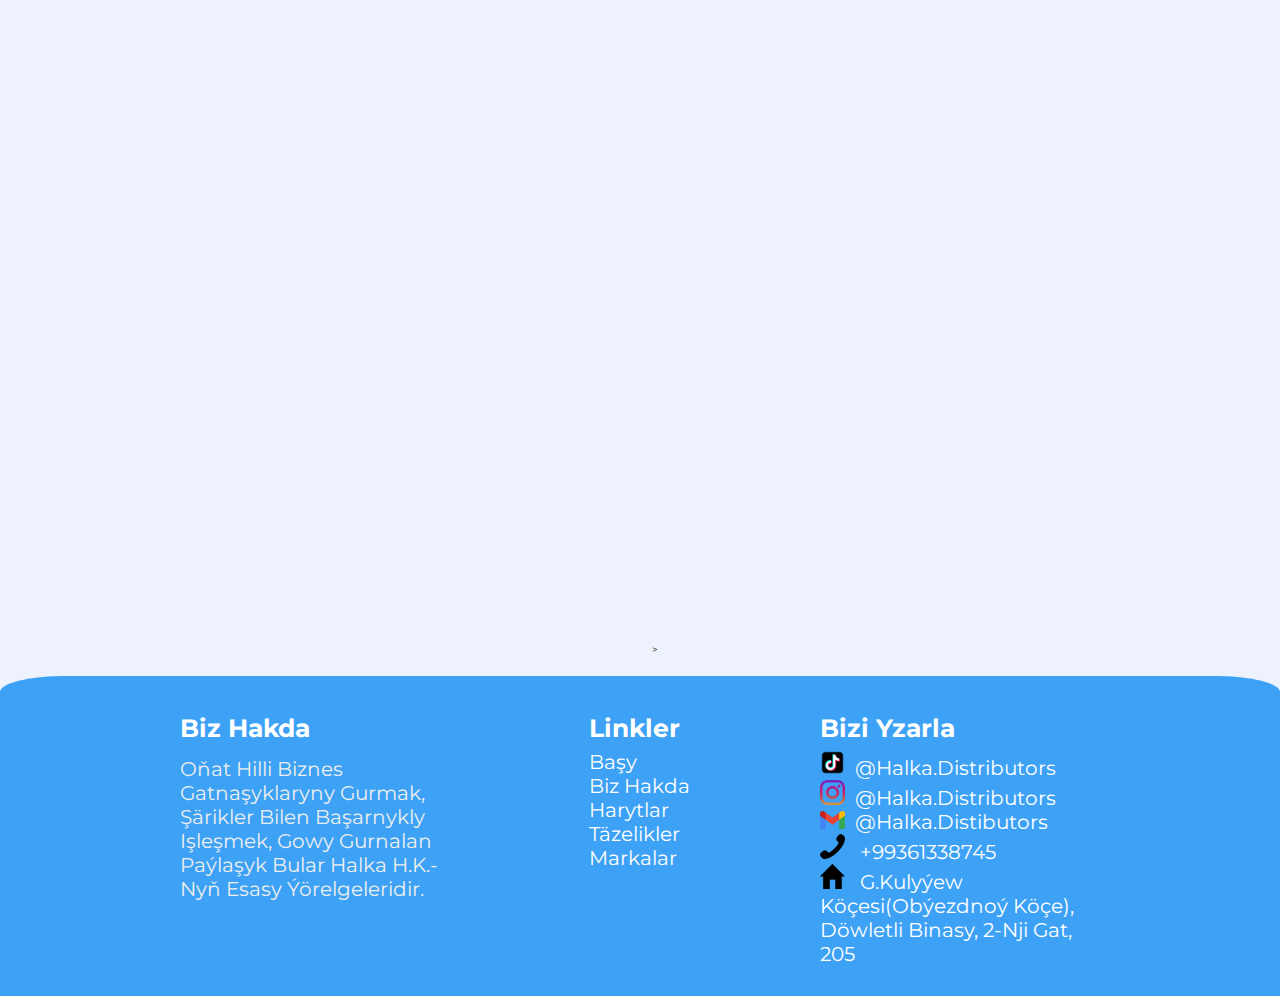
<file: links/hleks.html>
<!DOCTYPE html>
<html lang="en">
  <head>
    <meta charset="UTF-8" />
    <meta http-equiv="X-UA-Compatible" content="IE=edge" />
    <meta name="viewport" content="width=device-width, initial-scale=1.0" />
    <meta
      name="description"
      content="halka-hususy kärhanasy ýük daşamak hyzmaty biziň bilen"
    />
    <meta name="keywords" content="halka-distribution halka diller hyzmaty" />
    <link rel="shortcut icon" href="../Logolar/halka.jpg" type="image/x-icon" />
    <link rel="stylesheet" href="../css/aos.css" />
    <link rel="stylesheet" href="../css/swiper-bundle.min.css" />
    <link rel="stylesheet" href="../css/style.css" />
    <title>halka</title>
  </head>
  <body>
    <div class="main-container">
      <!-- ================ header ===================== -->
      <header>
        <div id="menu-bar">
          <img
            src="../fontisto-master/fontisto-master/icons/png/interfaces/nav-icon-a(white).jpg"
            alt=""
            class="menu-bar"
          />
        </div>
        <a href="../index.html" class="logo"
          ><img src="../Logolar/halka.jpg" alt=""
        /></a>
        <nav class="navbar">
          <a href="#" class="lang" key="home">Başy</a>
          <a href="#haryt" class="lang" key="goods">Harytlar</a>
          <a href="#review" class="lang" key="news">Täzelikler</a>
          <a href="#brand" class="lang" key="brand">Markalar</a>
        </nav>
        <div class="flags">
          <a href="hleks.html" class="translate" id="tk"
            ><img src="../flags/Flag_of_Turkmenistan.jpg" alt=""
          /></a>
          <a href="#" class="translate" id="ru"
            ><img src="../flags/Flag_of_Russia.jpg" alt=""
          /></a>
          <a href="#" class="translate" id="en"
            ><img src="../flags/Flag_of_the_United_Kingdom.jpg" alt=""
          /></a>
        </div>
        <img
          src="../fontisto-master/fontisto-master/icons/png/weather/night-clear.jpg"
          id="icon"
          alt=""
        />
      </header>
      <!-- =========================== home section ======================== -->
      <div class="container" id="home">
        <div class="swiper">
          <div class="swiper-wrapper">
            <div class="swiper-slide">
              <picture>
                <source
                  media="(max-width:500px)"
                  srcset="../banner/1024xauto(2).jpg"
                />
                <source
                  media="(max-width:768px)"
                  srcset="../banner/768xauto(2).jpg"
                />
                <source
                  media="(max-width:1024px)"
                  srcset="../banner/1024xauto(1).jpg"
                />
                <img src="../banner/5520258.jpg" alt="" />
              </picture>
            </div>
            <div class="swiper-slide">
              <picture>
                <source
                  media="(max-width:500px)"
                  srcset="../banner/500x300.jpg"
                />
                <source
                  media="(max-width:768px)"
                  srcset="../banner/768x450.jpg"
                />
                <source
                  media="(max-width:991px)"
                  srcset="../banner/991x450.jpg"
                />
                <img src="../banner/Compress_20221206_153014_4438.jpg" alt="" />
              </picture>
            </div>
            <div class="swiper-slide">
              <picture>
                <source
                  media="(max-width:500px)"
                  srcset="../banner/77(486xauto).jpg"
                />
                <source
                  media="(max-width:768px)"
                  srcset="../banner/768xauto(1).jpg"
                />
                <source
                  media="(max-width:1024px)"
                  srcset="../banner/77(1024xauto).jpg"
                />
                <img src="../banner/77(1024xauto).jpg" alt="" />
              </picture>
            </div>
            <div class="swiper-slide">
              <picture>
                <source
                  media="(max-width:500px)"
                  srcset="../banner/greengo(486xauto).jpg"
                />
                <source
                  media="(max-width:768px)"
                  srcset="../banner/greengo(768xauto).jpg"
                />
                <source
                  media="(max-width:1024px)"
                  srcset="../banner/greengo(1024xauto).jpg"
                />
                <img src="../banner/greengo(1024xauto).jpg" alt="" />
              </picture>
            </div>

            <div class="swiper-slide">
              <picture>
                <source
                  media="(max-width:500px)"
                  srcset="../banner/500x300 (1).jpg"
                />
                <source
                  media="(max-width:768px)"
                  srcset="../banner/768x450(dippo).jpg"
                />
                <source
                  media="(max-width:1024px)"
                  srcset="../banner/1200xauto.jpg"
                />
                <img src="../banner/1200xauto.jpg" alt="" />
              </picture>
            </div>
          </div>
          <div class="swiper-pagination"></div>
        </div>
      </div>
      <!-- ============================ gallery ======================= -->
      <section class="gallery" id="haryt">
        <div class="brand-logo" data-aos="fade-up">
          <img src="../Logolar/hleks.jpg" alt="" class="hleks" />
        </div>
        <div class="box-container">
          <!-- ========================== box 1 ============================= -->
          <div class="box transform" data-aos="zoom-in-down">
            <img
              src="../Hleks/new/IMG-20221004-WA0032.jpg"
              alt=""
              class="hleks"
            />
            <div class="content">
              <h3>Tutti Frutti popping candy with bubble gum</h3>
              <p>7gr(40x6)</p>
            </div>
          </div>
          <!-- ========================== box 2 ============================= -->
          <div class="box transform" data-aos="zoom-in-down">
            <img
              src="../Hleks/new/IMG-20221004-WA0025.jpg"
              alt=""
              class="hleks"
            />
            <div class="content">
              <h3>Strawberry Poppping candy with bubble gum</h3>
              <p>7gr40x6()</p>
            </div>
          </div>
          <!-- ========================== box 3 ============================= -->
          <div class="box transform" data-aos="zoom-in-down">
            <img
              src="../Hleks/new/IMG-20221004-WA0003.jpg"
              alt=""
              class="hleks"
            />
            <div class="content">
              <h3>Hotwheels Popping candy with lollipop</h3>
              <p>12gr(8x36)</p>
            </div>
          </div>
          <!-- ========================== box 4 ============================= -->
          <div class="box transform" data-aos="zoom-in-down">
            <img
              src="../Hleks/new/IMG-20221004-WA0005.jpg"
              alt=""
              class="hleks"
            />
            <div class="content">
              <h3>Hotwheels Popping candy with lollipop</h3>
              <p>12gr(8x36)</p>
            </div>
          </div>
          <!-- ========================== box 5 ============================= -->
          <div class="box transform" data-aos="zoom-in-down">
            <img
              src="../Hleks/new/IMG-20221004-WA0061.jpg"
              alt=""
              class="hleks"
            />
            <div class="content">
              <h3>tutti frutti flavoured popping candy</h3>
              <p>4g(12x40)</p>
            </div>
          </div>
          <!-- ========================== box 6 ============================= -->
          <div class="box transform" data-aos="zoom-in-down">
            <img
              src="../Hleks/new/IMG-20221004-WA0067.jpg"
              alt=""
              class="hleks"
            />
            <div class="content">
              <h3>Barbie popping candy with lollipop</h3>
              <p>12gr(8x36)</p>
            </div>
          </div>
          <!-- ========================== box 7 ============================= -->
          <div class="box transform" data-aos="zoom-in-down">
            <img
              src="../Hleks/new/IMG-20221004-WA0008.jpg"
              alt=""
              class="hleks"
            />
            <div class="content">
              <h3>Barbie popping candy with lollipop</h3>
              <p>12gr(8x36)</p>
            </div>
          </div>
          <!-- ========================== box 8 ============================= -->
          <div class="box transform" data-aos="zoom-in-down">
            <img src="../Hleks/new/Layer 12.png" alt="" class="hleks" />
            <div class="content">
              <h3>cereal center chocolate balls with popping candy</h3>
              <p>40gr(6x12)</p>
            </div>
          </div>
          <!-- ========================== box 9 ============================= -->
          <div class="box transform" data-aos="zoom-in-down">
            <img src="../Hleks/new/Layer 13.png" alt="" class="hleks" />
            <div class="content">
              <h3>chocolate balls with popping candy</h3>
              <p>40gr(6x12)</p>
            </div>
          </div>
        </div>
      </section>
      <!-- ========================== review ============================ -->
      <section class="review slider" id="review">
        <h1 class="heading">
          <span data-aos="fade-up" key="news" class="lang">Täzelikler</span>
        </h1>

        <div class="box-container">
          <!-- ======================== box1 =========================== -->
          <div class="box" data-aos="fade-right">
            <h2 class="about-text lang" key="news-text">
              “Halka” paylayjylar topary – paýlaýjylaryň iň irileriniň biri
              bolmak bilen halkara önümleriniň jemi 5 brendi bilen işleşýär.
              Paýlaýjylyk obýektleri azyk önümleriniň hil we howpsuzlyk halkara
              standartlaryna laýyklykda sertifisirlenendir. Kärhanalaryň
              talaplaryna laýyk gelýän hili dolandyrmak ulgamy bilen önümleriniň
              howpsuzlygyny dolandyryş ulgamyny işleýärler, bu her bir önümçilik
              kärhanalarynda laýyklyk şahadatnamalarynyň bar bolmagy bilen
              tassyklanýar.
            </h2>
          </div>

          <img
            src="../banner/Compress_20221212_183708_8298.jpg"
            class="about-img"
            data-aos="fade-left"
            alt=""
            width="350px"
          />
        </div>
      </section>
      <!-- =========== brand container =============== -->
      <section class="brand-container" id="brand">
        <h1 class="heading">
          <span data-aos="fade-up" key="brand" class="lang">markalar</span>
        </h1>
        <div class="swiper-container brand-slider" data-aos="fade-up">
          <div class="swiper-wrapper">
            <div class="swiper-slide">
              <img src="../Logolar/77.jpg" alt="" />
            </div>
            <div class="swiper-slide">
              <img src="../Logolar/Chacha.jpg" alt="" />
            </div>
            <div class="swiper-slide">
              <img src="../Logolar/Dippo.jpg" alt="" />
            </div>
            <div class="swiper-slide">
              <img src="../Logolar/Greengo.jpg" alt="" />
            </div>
            <div class="swiper-slide">
              <img src="../Logolar/hleks.jpg" alt="" />
            </div>
            <div class="swiper-slide">
              <img src="../Logolar/şan wekil.jpg" alt="" />
            </div>
          </div>
        </div>
        >
      </section>
      <!--  ==================== footer ================ -->
      <section class="footer">
        <div class="box-container">
          <div class="box">
            <h3 class="lang" key="about">Biz hakda</h3>
            <p class="lang" key="footer">
              Oňat hilli biznes gatnaşyklaryny gurmak, şärikler bilen başarnykly
              işleşmek, gowy gurnalan paýlaşyk bular Halka H.K.-nyň esasy
              ýörelgeleridir.
            </p>
          </div>

          <div class="box">
            <h3 key="links" class="lang">Linkler</h3>
            <a href="#" key="home" class="lang">Başy</a>
            <a href="#services" key="about" class="lang">Biz hakda</a>
            <a href="#haryt" key="goods" class="lang">Harytlar</a>
            <a href="#review" key="news" class="lang">Täzelikler</a>
            <a href="#brand" key="brand" class="lang">Markalar</a>
          </div>
          <div class="box">
            <h3 class="lang" key="follow">Bizi yzarla</h3>
            <a
              href="https://www.tiktok.com/@halkadistributors?_t=8Y5iUvw1lYI&_r=1"
              ><img
                src="../social-media-logos/tik-tok.jpg"
                alt=""
                width="25px"
                padding-right="7px"
              />@halka.distributors</a
            >
            <a
              href="https://instagram.com/halkadistributors?igshid=YmMyMTA2M2Y="
              ><img
                src="../social-media-logos/029-instagram.jpg"
                alt=""
                width="25px"
              />@halka.distributors</a
            >

            <a href="mailto:halka.distibutors@gmail.com"
              ><img
                src="../social-media-logos/email.jpg"
                alt=""
                width="25px"
              />@halka.distibutors</a
            >
            <a href="tel:+99361338745"
              ><img src="../social-media-logos/phone.png" alt="" width="25px" />
              +99361338745</a
            >

            <a
              href="https://goo.gl/maps/V4Rk2EDLjbCLcAX99"
              class="lang"
              key="adress"
              ><img
                src="../social-media-logos/home(black).png"
                alt=""
                width="25px"
              />

              G.Kulyýew köçesi(Obýezdnoý köçe), Döwletli binasy, 2-nji gat, 205
            </a>
          </div>
        </div>
      </section>
    </div>
    <script src="../js/jquery-3.6.1.min.js"></script>
    <script src="../js/aos.js"></script>
    <script src="../js/swiper-bundle.min.js"></script>
    <script src="../js/app.js"></script>
  </body>
</html>
</file>
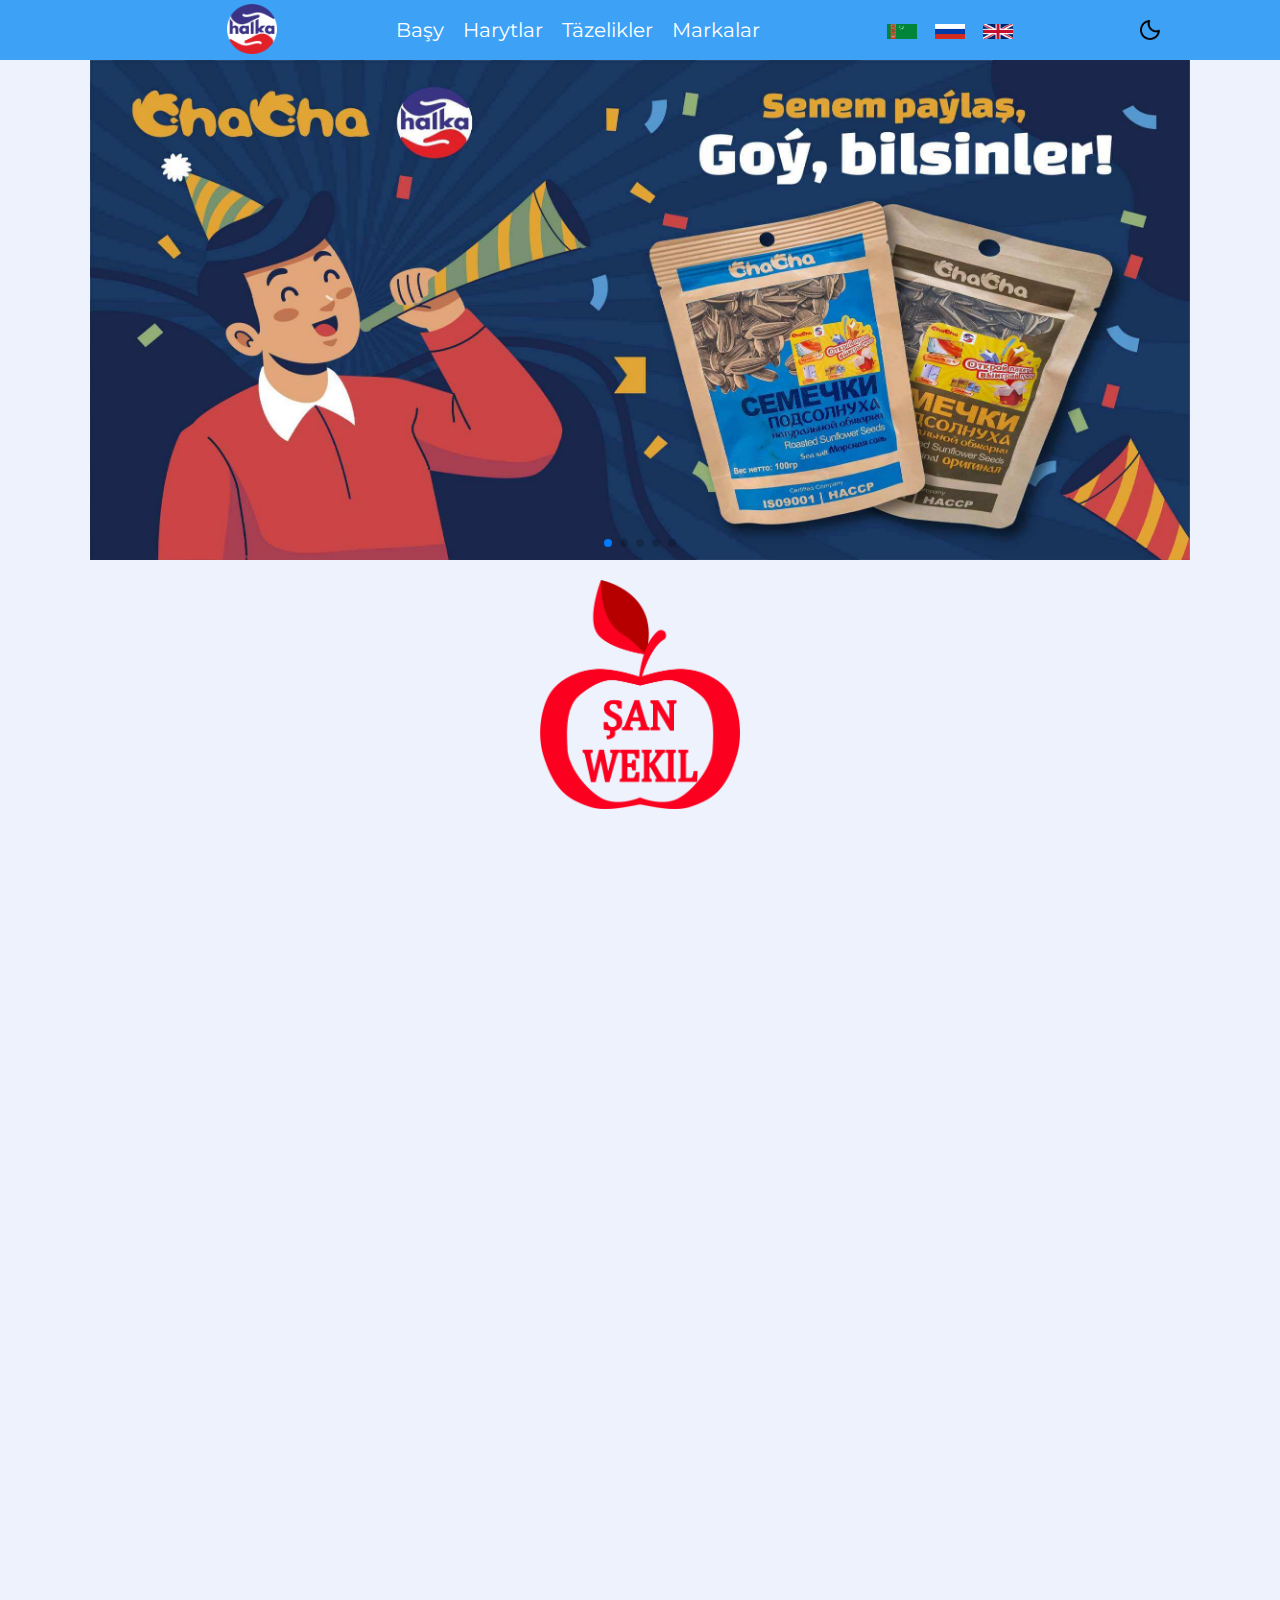
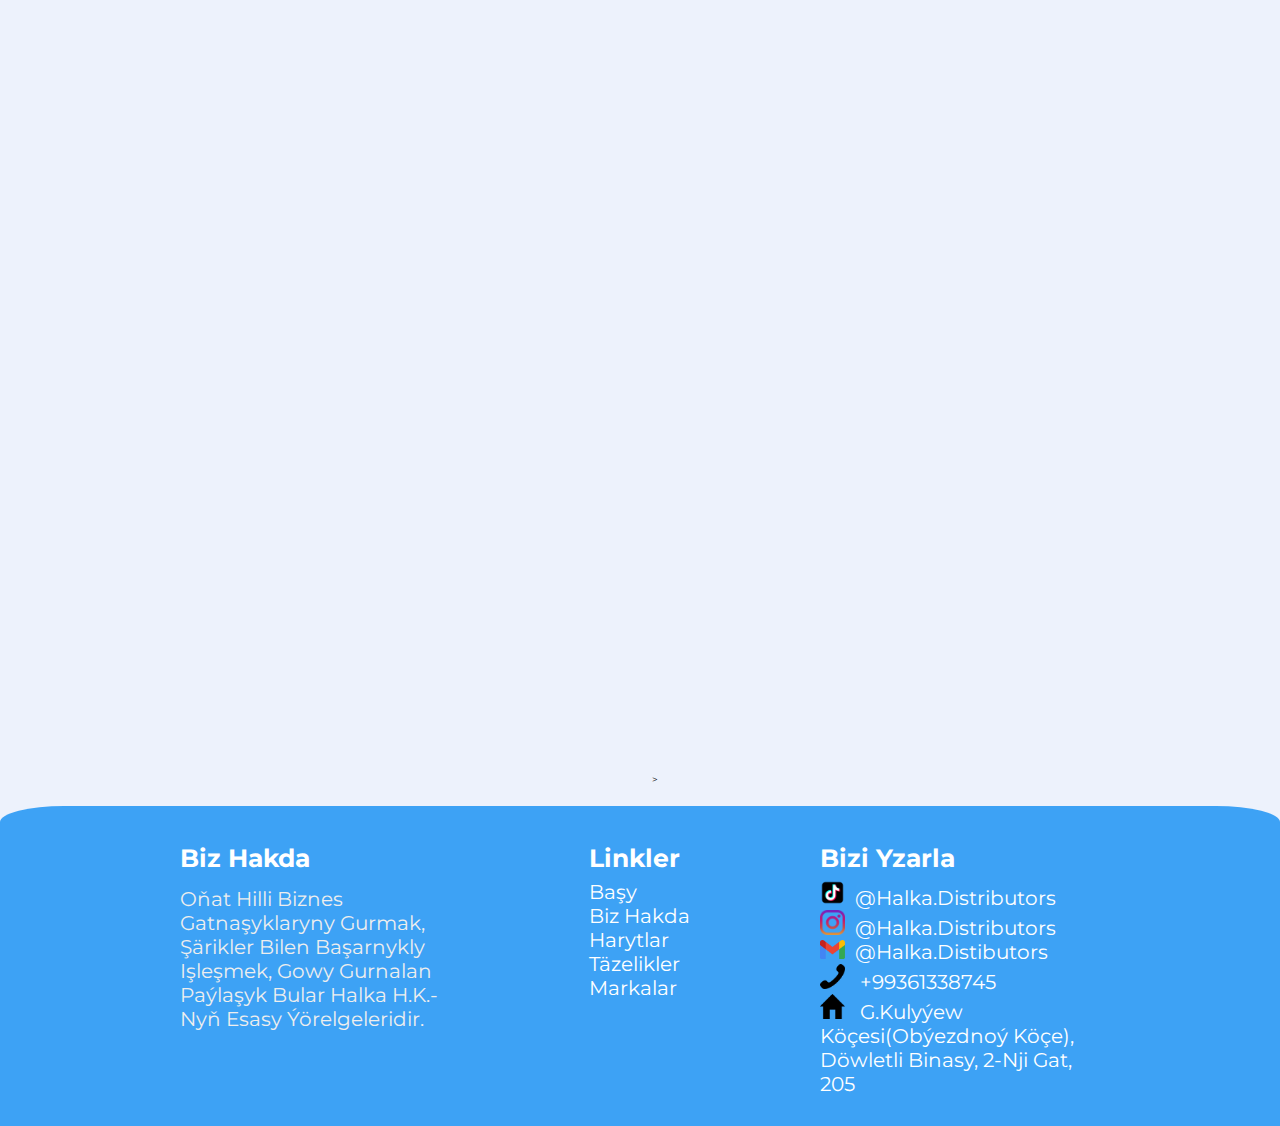
<file: links/shan-wekil.html>
<!DOCTYPE html>
<html lang="en">
  <head>
    <meta charset="UTF-8" />
    <meta http-equiv="X-UA-Compatible" content="IE=edge" />
    <meta name="viewport" content="width=device-width, initial-scale=1.0" />
    <meta
      name="description"
      content="halka-hususy kärhanasy ýük daşamak hyzmaty biziň bilen"
    />
    <meta name="keywords" content="halka-distribution halka diller hyzmaty" />
    <link rel="shortcut icon" href="../Logolar/halka.jpg" type="image/x-icon" />
    <link rel="stylesheet" href="../css/aos.css" />
    <link rel="stylesheet" href="../css/swiper-bundle.min.css" />
    <link rel="stylesheet" href="../css/style.css" />
    <title>halka</title>
  </head>
  <body>
    <div class="main-container">
      <!-- ================ header ===================== -->
      <header>
        <div id="menu-bar">
          <img
            src="../fontisto-master/fontisto-master/icons/png/interfaces/nav-icon-a(white).jpg"
            alt=""
            class="menu-bar"
          />
        </div>
        <a href="../index.html" class="logo"
          ><img src="../Logolar/halka.jpg" alt=""
        /></a>
        <nav class="navbar">
          <a href="#" class="lang" key="home">Başy</a>
          <a href="#haryt" class="lang" key="goods">Harytlar</a>
          <a href="#review" class="lang" key="news">Täzelikler</a>
          <a href="#brand" class="lang" key="brand">Markalar</a>
        </nav>
        <div class="flags">
          <a href="shan-wekil.html" class="translate" id="tk"
            ><img src="../flags/Flag_of_Turkmenistan.jpg" alt=""
          /></a>
          <a href="#" class="translate" id="ru"
            ><img src="../flags/Flag_of_Russia.jpg" alt=""
          /></a>
          <a href="#" class="translate" id="en"
            ><img src="../flags/Flag_of_the_United_Kingdom.jpg" alt=""
          /></a>
        </div>
        <img
          src="../fontisto-master/fontisto-master/icons/png/weather/night-clear.jpg"
          id="icon"
          alt=""
        />
      </header>
      <!-- =========================== home section ======================== -->
      <div class="container" id="home">
        <div class="swiper">
          <div class="swiper-wrapper">
            <div class="swiper-slide">
              <picture>
                <source
                  media="(max-width:500px)"
                  srcset="../banner/1024xauto(2).jpg"
                />
                <source
                  media="(max-width:768px)"
                  srcset="../banner/768xauto(2).jpg"
                />
                <source
                  media="(max-width:1024px)"
                  srcset="../banner/1024xauto(1).jpg"
                />
                <img src="../banner/5520258.jpg" alt="" />
              </picture>
            </div>
            <div class="swiper-slide">
              <picture>
                <source
                  media="(max-width:500px)"
                  srcset="../banner/500x300.jpg"
                />
                <source
                  media="(max-width:768px)"
                  srcset="../banner/768x450.jpg"
                />
                <source
                  media="(max-width:991px)"
                  srcset="../banner/991x450.jpg"
                />
                <img src="../banner/Compress_20221206_153014_4438.jpg" alt="" />
              </picture>
            </div>
            <div class="swiper-slide">
              <picture>
                <source
                  media="(max-width:500px)"
                  srcset="../banner/77(486xauto).jpg"
                />
                <source
                  media="(max-width:768px)"
                  srcset="../banner/768xauto(1).jpg"
                />
                <source
                  media="(max-width:1024px)"
                  srcset="../banner/77(1024xauto).jpg"
                />
                <img src="../banner/77(1024xauto).jpg" alt="" />
              </picture>
            </div>
            <div class="swiper-slide">
              <picture>
                <source
                  media="(max-width:500px)"
                  srcset="../banner/greengo(486xauto).jpg"
                />
                <source
                  media="(max-width:768px)"
                  srcset="../banner/greengo(768xauto).jpg"
                />
                <source
                  media="(max-width:1024px)"
                  srcset="../banner/greengo(1024xauto).jpg"
                />
                <img src="../banner/greengo(1024xauto).jpg" alt="" />
              </picture>
            </div>

            <div class="swiper-slide">
              <picture>
                <source
                  media="(max-width:500px)"
                  srcset="../banner/500x300 (1).jpg"
                />
                <source
                  media="(max-width:768px)"
                  srcset="../banner/768x450(dippo).jpg"
                />
                <source
                  media="(max-width:1024px)"
                  srcset="../banner/1200xauto.jpg"
                />
                <img src="../banner/1200xauto.jpg" alt="" />
              </picture>
            </div>
          </div>
          <div class="swiper-pagination"></div>
        </div>
      </div>
      <!-- ============================ gallery ======================= -->
      <section class="gallery" id="haryt">
        <div class="brand-logo" data-aos="fade-up">
          <img src="../Logolar/şan wekil.jpg" alt="" />
        </div>
        <div class="box-container">
          <!-- ========================== box 1 ============================= -->
          <div class="box transform" data-aos="zoom-in-down">
            <img
              src="../suratlar/suratlar/+solyanka.png"
              alt=""
              class="small"
            />
            <div class="content">
              <h3>"солянка"</h3>
              <p>480г</p>
            </div>
          </div>
          <!-- ========================== box 2 ============================= -->
          <div class="box transform" data-aos="zoom-in-down">
            <img
              src="../suratlar/suratlar/+tomatsous.png"
              alt=""
              class="small"
            />
            <div class="content">
              <h3>"Резанные овощи в томатном соусе"</h3>
              <p>480г</p>
            </div>
          </div>
          <!-- ========================== box 3 ============================= -->
          <div class="box transform" data-aos="zoom-in-down">
            <img
              src="../suratlar/suratlar/assortiuly.png"
              alt=""
              class="shan"
            />
            <div class="content">
              <h3>"Ассорти"</h3>
              <p>1000г</p>
            </div>
          </div>
          <!-- ========================== box 4 ============================= -->
          <div class="box transform" data-aos="zoom-in-down">
            <img
              src="../suratlar/suratlar/kabackiuly.png"
              alt=""
              class="shan"
            />
            <div class="content">
              <h3>"Кабачки"</h3>
              <p>720г</p>
            </div>
          </div>
          <!-- ========================== box 5 ============================= -->
          <div class="box transform" data-aos="zoom-in-down">
            <img src="../suratlar/suratlar/kabacki.png" alt="" class="small" />
            <div class="content">
              <h3>"кабачки"</h3>
              <p>480г</p>
            </div>
          </div>
          <!-- ========================== box 6 ============================= -->
          <div class="box transform" data-aos="zoom-in-down">
            <img src="../suratlar/suratlar/leco.png" alt="" class="small" />
            <div class="content">
              <h3>"лечо"</h3>
              <p>480г</p>
            </div>
          </div>
          <!-- ========================== box 7 ============================= -->
          <div class="box transform" data-aos="zoom-in-down">
            <img src="../suratlar/suratlar/perec.png" alt="" class="small" />
            <div class="content">
              <h3>"перец"</h3>
              <p>480г</p>
            </div>
          </div>
          <!-- ========================== box 8 ============================= -->
          <div class="box transform" data-aos="zoom-in-down">
            <img
              src="../suratlar/suratlar/solyonnyhyyaruly.png"
              alt=""
              class="shan"
            />
            <div class="content">
              <h3>"Солённые огурцы"</h3>
              <p>1000г</p>
            </div>
          </div>
          <!-- ========================== box 9 ============================= -->
          <div class="box transform" data-aos="zoom-in-down">
            <img
              src="../suratlar/suratlar/winogradyaprakuly.png"
              alt=""
              class="shan"
            />
            <div class="content">
              <h3>"Маринованные виноградные листья"</h3>
              <p>720г</p>
            </div>
          </div>
        </div>
      </section>
      <!-- ========================== review ============================ -->
      <section class="review slider" id="review">
        <h1 class="heading">
          <span data-aos="fade-up" key="news" class="lang">Täzelikler</span>
        </h1>

        <div class="box-container">
          <!-- ======================== box1 =========================== -->
          <div class="box" data-aos="fade-right">
            <h2 class="about-text lang" key="news-text">
              “Halka” paylayjylar topary – paýlaýjylaryň iň irileriniň biri
              bolmak bilen halkara önümleriniň jemi 5 brendi bilen işleşýär.
              Paýlaýjylyk obýektleri azyk önümleriniň hil we howpsuzlyk halkara
              standartlaryna laýyklykda sertifisirlenendir. Kärhanalaryň
              talaplaryna laýyk gelýän hili dolandyrmak ulgamy bilen önümleriniň
              howpsuzlygyny dolandyryş ulgamyny işleýärler, bu her bir önümçilik
              kärhanalarynda laýyklyk şahadatnamalarynyň bar bolmagy bilen
              tassyklanýar.
            </h2>
          </div>

          <img
            src="../banner/Compress_20221212_183708_8298.jpg"
            class="about-img"
            data-aos="fade-left"
            alt=""
            width="350px"
          />
        </div>
      </section>
      <!-- =========== brand container =============== -->
      <section class="brand-container" id="brand">
        <h1 class="heading">
          <span data-aos="fade-up" key="brand" class="lang">markalar</span>
        </h1>
        <div class="swiper-container brand-slider" data-aos="fade-up">
          <div class="swiper-wrapper">
            <div class="swiper-slide">
              <img src="../Logolar/77.jpg" alt="" />
            </div>
            <div class="swiper-slide">
              <img src="../Logolar/Chacha.jpg" alt="" />
            </div>
            <div class="swiper-slide">
              <img src="../Logolar/Dippo.jpg" alt="" />
            </div>
            <div class="swiper-slide">
              <img src="../Logolar/Greengo.jpg" alt="" />
            </div>
            <div class="swiper-slide">
              <img src="../Logolar/hleks.jpg" alt="" />
            </div>
            <div class="swiper-slide">
              <img src="../Logolar/şan wekil.jpg" alt="" />
            </div>
          </div>
        </div>
        >
      </section>
      <!--  ==================== footer ================ -->
      <section class="footer">
        <div class="box-container">
          <div class="box">
            <h3 class="lang" key="about">Biz hakda</h3>
            <p class="lang" key="footer">
              Oňat hilli biznes gatnaşyklaryny gurmak, şärikler bilen başarnykly
              işleşmek, gowy gurnalan paýlaşyk bular Halka H.K.-nyň esasy
              ýörelgeleridir.
            </p>
          </div>

          <div class="box">
            <h3 key="links" class="lang">Linkler</h3>
            <a href="#" key="home" class="lang">Başy</a>
            <a href="#services" key="about" class="lang">Biz hakda</a>
            <a href="#haryt" key="goods" class="lang">Harytlar</a>
            <a href="#review" key="news" class="lang">Täzelikler</a>
            <a href="#brand" key="brand" class="lang">Markalar</a>
          </div>
          <div class="box">
            <h3 class="lang" key="follow">Bizi yzarla</h3>
            <a
              href="https://www.tiktok.com/@halkadistributors?_t=8Y5iUvw1lYI&_r=1"
              ><img
                src="../social-media-logos/tik-tok.jpg"
                alt=""
                width="25px"
                padding-right="7px"
              />@halka.distributors</a
            >
            <a
              href="https://instagram.com/halkadistributors?igshid=YmMyMTA2M2Y="
              ><img
                src="../social-media-logos/029-instagram.jpg"
                alt=""
                width="25px"
              />@halka.distributors</a
            >

            <a href="mailto:halka.distibutors@gmail.com"
              ><img
                src="../social-media-logos/email.jpg"
                alt=""
                width="25px"
              />@halka.distibutors</a
            >
            <a href="tel:+99361338745"
              ><img src="../social-media-logos/phone.png" alt="" width="25px" />
              +99361338745</a
            >

            <a
              href="https://goo.gl/maps/V4Rk2EDLjbCLcAX99"
              class="lang"
              key="adress"
              ><img
                src="../social-media-logos/home(black).png"
                alt=""
                width="25px"
              />

              G.Kulyýew köçesi(Obýezdnoý köçe), Döwletli binasy, 2-nji gat, 205
            </a>
          </div>
        </div>
      </section>
    </div>
    <script src="../js/jquery-3.6.1.min.js"></script>
    <script src="../js/aos.js"></script>
    <script src="../js/swiper-bundle.min.js"></script>
    <script src="../js/app.js"></script>
  </body>
</html>
</file>
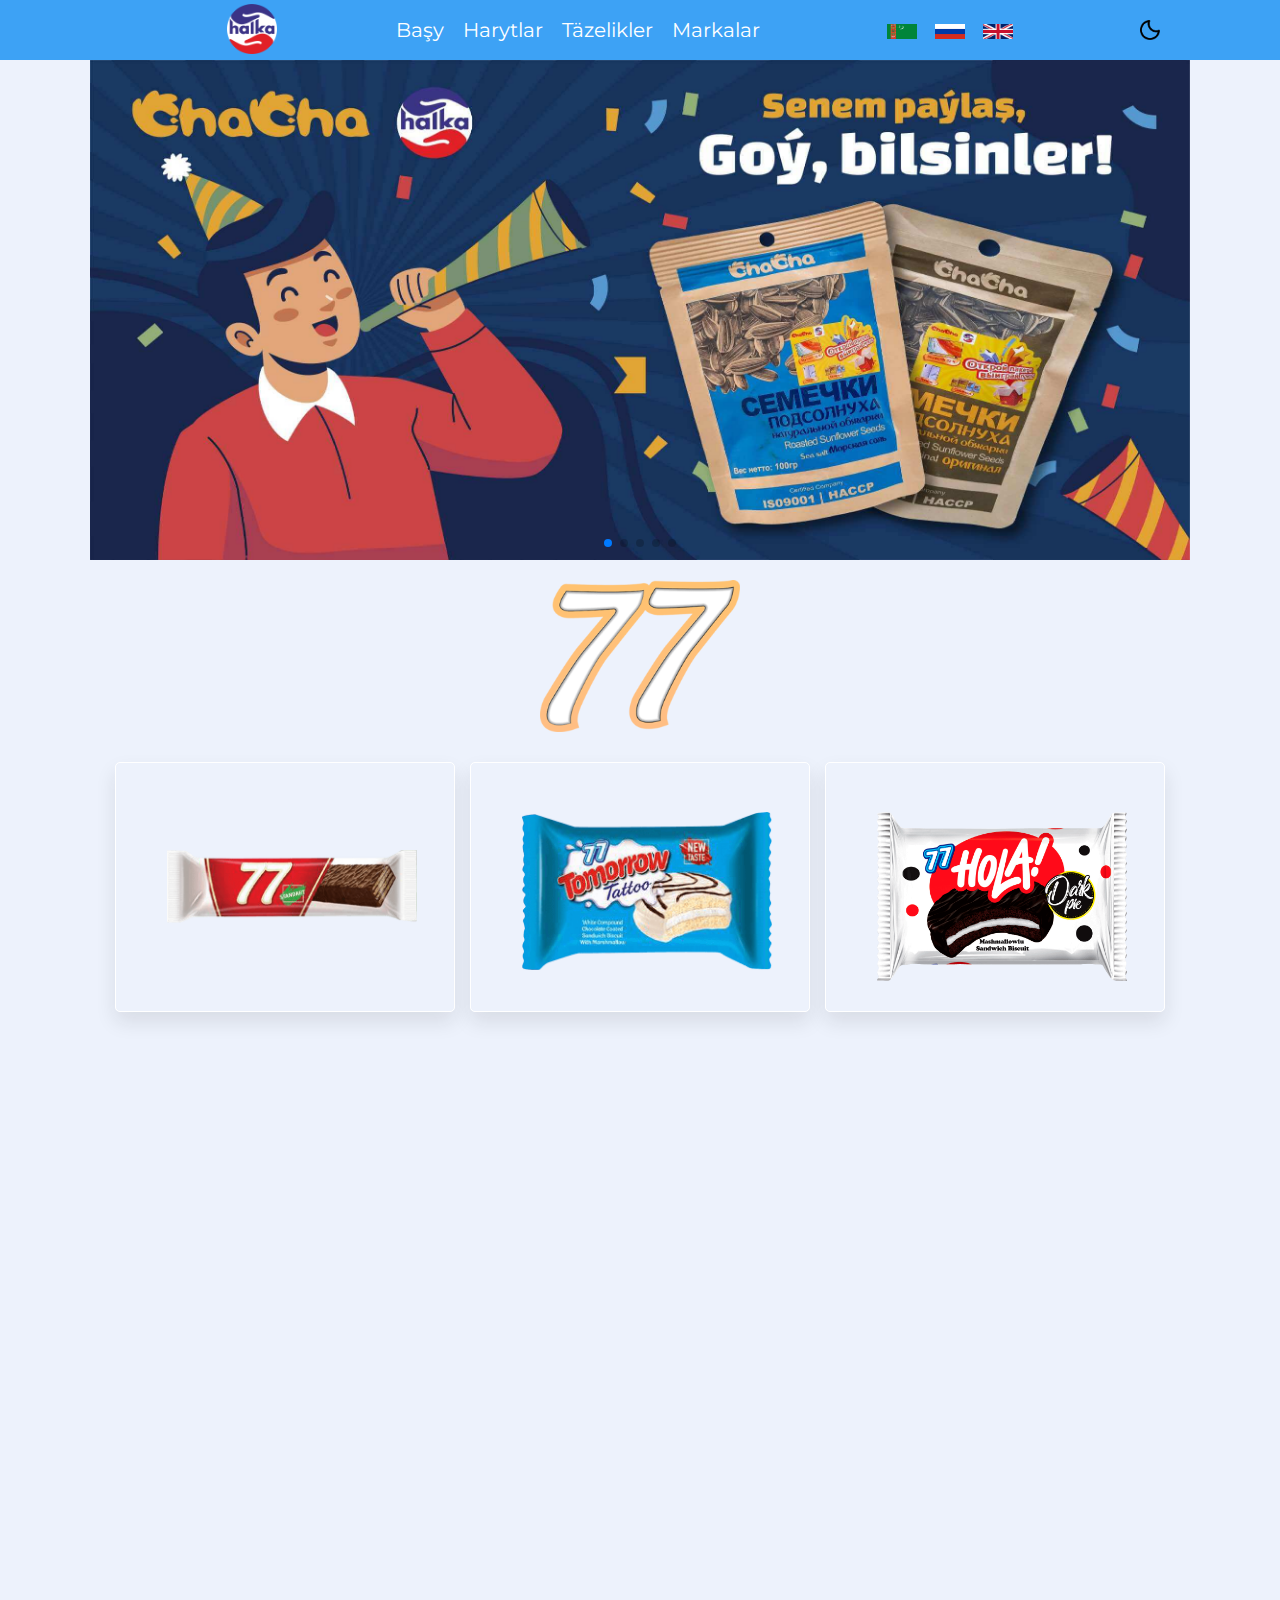
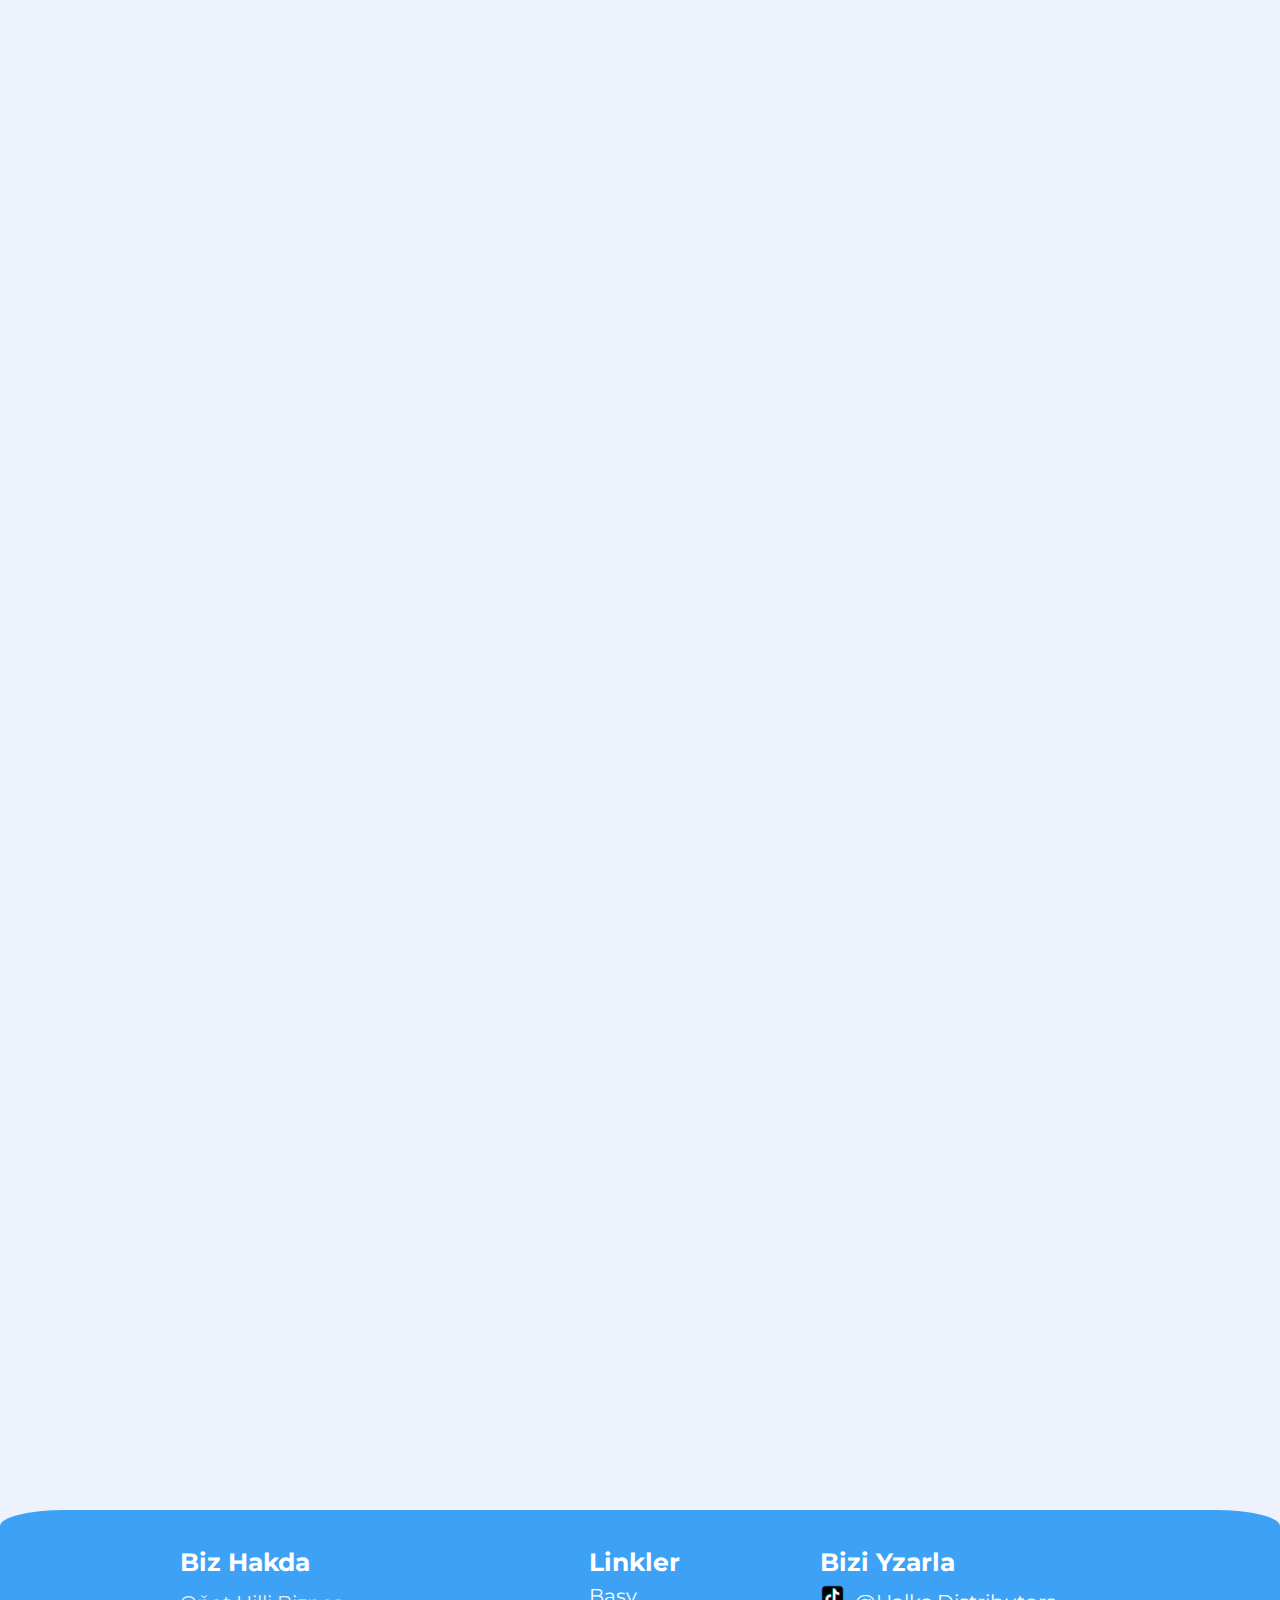
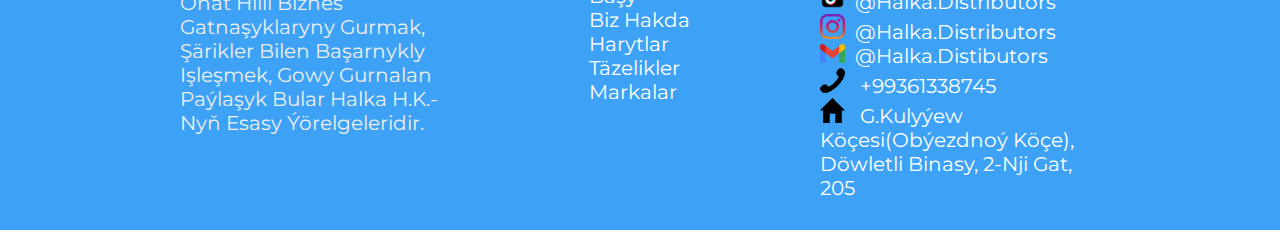
<file: links/yetmis-yedi.html>
<!DOCTYPE html>
<html lang="en">
  <head>
    <meta charset="UTF-8" />
    <meta http-equiv="X-UA-Compatible" content="IE=edge" />
    <meta name="viewport" content="width=device-width, initial-scale=1.0" />
    <meta
      name="description"
      content="halka-hususy kärhanasy ýük daşamak hyzmaty biziň bilen"
    />
    <meta name="keywords" content="halka-distribution halka diller hyzmaty" />
    <link rel="shortcut icon" href="../Logolar/halka.jpg" type="image/x-icon" />
    <link rel="stylesheet" href="../css/aos.css" />
    <link rel="stylesheet" href="../css/swiper-bundle.min.css" />
    <link rel="stylesheet" href="../css/style.css" />
    <title>halka</title>
  </head>
  <body>
    <div class="main-container">
      <!-- ================ header ===================== -->
      <header>
        <div id="menu-bar">
          <img
            src="../fontisto-master/fontisto-master/icons/png/interfaces/nav-icon-a(white).jpg"
            alt=""
            class="menu-bar"
          />
        </div>
        <a href="../index.html" class="logo"
          ><img src="../Logolar/halka.jpg" alt=""
        /></a>
        <nav class="navbar">
          <a href="#" class="lang" key="home">Başy</a>
          <a href="#haryt" class="lang" key="goods">Harytlar</a>
          <a href="#review" class="lang" key="news">Täzelikler</a>
          <a href="#brand" class="lang" key="brand">Markalar</a>
        </nav>
        <div class="flags">
          <a href="yetmis-yedi.html" class="translate" id="tk"
            ><img src="../flags/Flag_of_Turkmenistan.jpg" alt=""
          /></a>
          <a href="#" class="translate" id="ru"
            ><img src="../flags/Flag_of_Russia.jpg" alt=""
          /></a>
          <a href="#" class="translate" id="en"
            ><img src="../flags/Flag_of_the_United_Kingdom.jpg" alt=""
          /></a>
        </div>
        <img
          src="../fontisto-master/fontisto-master/icons/png/weather/night-clear.jpg"
          id="icon"
          alt=""
        />
      </header>
      <!-- =========================== home section ======================== -->
      <div class="container" id="home">
        <div class="swiper">
          <div class="swiper-wrapper">
            <div class="swiper-slide">
              <picture>
                <source
                  media="(max-width:500px)"
                  srcset="../banner/1024xauto(2).jpg"
                />
                <source
                  media="(max-width:768px)"
                  srcset="../banner/768xauto(2).jpg"
                />
                <source
                  media="(max-width:1024px)"
                  srcset="../banner/1024xauto(1).jpg"
                />
                <img src="../banner/5520258.jpg" alt="" />
              </picture>
            </div>
            <div class="swiper-slide">
              <picture>
                <source
                  media="(max-width:500px)"
                  srcset="../banner/500x300.jpg"
                />
                <source
                  media="(max-width:768px)"
                  srcset="../banner/768x450.jpg"
                />
                <source
                  media="(max-width:991px)"
                  srcset="../banner/991x450.jpg"
                />
                <img src="../banner/Compress_20221206_153014_4438.jpg" alt="" />
              </picture>
            </div>
            <div class="swiper-slide">
              <picture>
                <source
                  media="(max-width:500px)"
                  srcset="../banner/77(486xauto).jpg"
                />
                <source
                  media="(max-width:768px)"
                  srcset="../banner/768xauto(1).jpg"
                />
                <source
                  media="(max-width:1024px)"
                  srcset="../banner/77(1024xauto).jpg"
                />
                <img src="../banner/77(1024xauto).jpg" alt="" />
              </picture>
            </div>
            <div class="swiper-slide">
              <picture>
                <source
                  media="(max-width:500px)"
                  srcset="../banner/greengo(486xauto).jpg"
                />
                <source
                  media="(max-width:768px)"
                  srcset="../banner/greengo(768xauto).jpg"
                />
                <source
                  media="(max-width:1024px)"
                  srcset="../banner/greengo(1024xauto).jpg"
                />
                <img src="../banner/greengo(1024xauto).jpg" alt="" />
              </picture>
            </div>

            <div class="swiper-slide">
              <picture>
                <source
                  media="(max-width:500px)"
                  srcset="../banner/500x300 (1).jpg"
                />
                <source
                  media="(max-width:768px)"
                  srcset="../banner/768x450(dippo).jpg"
                />
                <source
                  media="(max-width:1024px)"
                  srcset="../banner/1200xauto.jpg"
                />
                <img src="../banner/1200xauto.jpg" alt="" />
              </picture>
            </div>
          </div>
          <div class="swiper-pagination"></div>
        </div>
      </div>
      <!-- ============================ gallery ======================= -->
      <section class="gallery" id="haryt">
        <div class="brand-logo" data-aos="fade-up">
          <img src="../Logolar/77.jpg" class="brand-77" alt="" />
        </div>

        <div class="box-container">
          <!-- ========================== box 1 ============================= -->
          <div class="box transform" data-aos="zoom-in-down">
            <img src="../77/900.png" alt="" class="yetmish-yedi" />
            <div class="content">
              <h3>77 Standart</h3>
              <p>25gr (24x6)</p>
            </div>
          </div>
          <!-- ========================== box 2 ============================= -->
          <div class="box transform" data-aos="zoom-in-down">
            <img src="../77/---474.jpg" alt="" class="yetmish-yedi" />
            <div class="content">
              <h3>Tomorrow Tattoo</h3>
              <p>30gr (24x6)</p>
            </div>
          </div>
          <!-- ========================== box 3 ============================= -->
          <div class="box transform" data-aos="zoom-in-down">
            <img src="../77/358.jpg" alt="" class="yetmish-yedi" />
            <div class="content">
              <h3>77 Hola</h3>
              <p>25gr (24x6)</p>
            </div>
          </div>
          <!-- ========================== box 4 ============================= -->
          <div class="box transform" data-aos="zoom-in-down">
            <img src="../77/420.png" alt="" class="yetmish-yedi" />
            <div class="content">
              <h3>77 Super Cake</h3>
              <p>30 gr(6x24)</p>
            </div>
          </div>
          <!-- ========================== box 5 ============================= -->
          <div class="box transform" data-aos="zoom-in-down">
            <img src="../77/yertudana.png" alt="" class="yetmish-yedi" />
            <div class="content">
              <h3>Angela Bold Cake Strawberry</h3>
              <p>50 gr(6x24)</p>
            </div>
          </div>
          <!-- ========================== box 6 ============================= -->
          <div class="box transform" data-aos="zoom-in-down">
            <img src="../77/607.jpg" alt="" class="yetmish-yedi" />
            <div class="content">
              <h3>77 Italiano</h3>
              <p>75gr(24x6)</p>
            </div>
          </div>
          <!-- ========================== box 7 ============================= -->
          <div class="box transform" data-aos="zoom-in-down">
            <img src="../77/21.jpg" alt="" class="yetmish-yedi" />
            <div class="content">
              <h3>77 XL White Wafers</h3>
              <p>60 gr (24x6)</p>
            </div>
          </div>
          <!-- ========================== box 8 ============================= -->
          <div class="box transform" data-aos="zoom-in-down">
            <img src="../77/banan.png" alt="" class="yetmish-yedi" />
            <div class="content">
              <h3>Angela Bold Cake Banan</h3>
              <p>50 gr(6x24)</p>
            </div>
          </div>
          <!-- ========================== box 9 ============================= -->
          <div class="box transform" data-aos="zoom-in-down">
            <img src="../77/456.jpg" alt="" class="yetmish-yedi" />
            <div class="content">
              <h3>77 Rom</h3>
              <p>30gr(24x6)</p>
            </div>
          </div>
          <!-- ==================== box 10 ============== -->
          <div class="box transform" data-aos="zoom-in-down">
            <img src="../77/hoz.png" alt="" class="yetmish-yedi" />
            <div class="content">
              <h3>Angela Bold Cake Nuts</h3>
              <p>50 gr(6x24)</p>
            </div>
          </div>
          <!-- ==================== box 11 ============== -->

          <div class="box transform" data-aos="zoom-in-down">
            <img src="../77/limon.png" alt="" class="yetmish-yedi" />
            <div class="content">
              <h3>Angela Bold Cake Limon</h3>
              <p>50 gr(6x24)</p>
            </div>
          </div>
          <!-- ==================== box 12 ============== -->

          <div class="box transform" data-aos="zoom-in-down">
            <img src="../77/kakaos.png" alt="" class="yetmish-yedi" />
            <div class="content">
              <h3>Angela Bold Cake Cacos</h3>
              <p>50 gr(6x24)</p>
            </div>
          </div>
          <!-- ==================== box 13 ============== -->

          <div class="box transform" data-aos="zoom-in-down">
            <img src="../77/skolat.png" alt="" class="yetmish-yedi" />
            <div class="content">
              <h3>Angela Bold Cake Cacao</h3>
              <p>50 gr(6x24)</p>
            </div>
          </div>
          <!-- ==================== box 14 ============== -->

          <div class="box transform" data-aos="zoom-in-down">
            <img src="../77/madaryn.png" alt="" class="yetmish-yedi" />
            <div class="content">
              <h3>Angela Bold Cake Orange</h3>
              <p>50 gr(6x24)</p>
            </div>
          </div>
          <!-- ==================== box 15 ============== -->

          <div class="box transform" data-aos="zoom-in-down">
            <img src="../77/428.png" alt="" class="yetmish-yedi" />
            <div class="content">
              <h3>77 Rom White Cake</h3>
              <p>30 gr(6x24)</p>
            </div>
          </div>
          <!-- ==================== box 16 ============== -->

          <div
            class="box transform"
            data-aos="zoom-in-down"
            style="position: relative"
          >
            <img
              src="../77/402 77 GOOD CAKE.png"
              alt=""
              class="yetmish-yedi"
              style="position: absolute; top: 13%"
            />
            <div class="content">
              <h3>77 Good Cake</h3>
              <p>30 gr(6x24)</p>
            </div>
          </div>
          <!-- ==================== box 17 ============== -->

          <div class="box transform" data-aos="zoom-in-down">
            <img src="../77/mon cake.png" alt="" class="yetmish-yedi" />
            <div class="content">
              <h3>77 MoonCake</h3>
              <p>30 gr(6x24)</p>
            </div>
          </div>
          <!-- ==================== box 18 ============== -->

          <div class="box transform" data-aos="zoom-in-down">
            <img src="../77/419.png" alt="" class="yetmish-yedi" />
            <div class="content">
              <h3>77 Tomorrow Cake </h3>
              <p>30 gr(6x24)</p>
            </div>
          </div>
        </div>
      </section>
      <!-- ========================== review ============================ -->
      <section class="review slider" id="review">
        <h1 class="heading">
          <span data-aos="fade-up" key="news" class="lang">Täzelikler</span>
        </h1>

        <div class="box-container">
          <!-- ======================== box1 =========================== -->
          <div class="box" data-aos="fade-right">
            <h2 class="about-text lang" key="news-text">
              “Halka” paylayjylar topary – paýlaýjylaryň iň irileriniň biri
              bolmak bilen halkara önümleriniň jemi 5 brendi bilen işleşýär.
              Paýlaýjylyk obýektleri azyk önümleriniň hil we howpsuzlyk halkara
              standartlaryna laýyklykda sertifisirlenendir. Kärhanalaryň
              talaplaryna laýyk gelýän hili dolandyrmak ulgamy bilen önümleriniň
              howpsuzlygyny dolandyryş ulgamyny işleýärler, bu her bir önümçilik
              kärhanalarynda laýyklyk şahadatnamalarynyň bar bolmagy bilen
              tassyklanýar.
            </h2>
          </div>

          <img
            src="../banner/Compress_20221212_183708_8298.jpg"
            class="about-img"
            data-aos="fade-left"
            alt=""
            width="350px"
          />
        </div>
      </section>
      <!-- =========== brand container =============== -->
      <section class="brand-container" id="brand">
        <h1 class="heading">
          <span data-aos="fade-up" key="brand" class="lang">markalar</span>
        </h1>
        <div class="swiper-container brand-slider" data-aos="fade-up">
          <div class="swiper-wrapper">
            <div class="swiper-slide">
              <img src="../Logolar/77.jpg" alt="" />
            </div>
            <div class="swiper-slide">
              <img src="../Logolar/Chacha.jpg" alt="" />
            </div>
            <div class="swiper-slide">
              <img src="../Logolar/Dippo.jpg" alt="" />
            </div>
            <div class="swiper-slide">
              <img src="../Logolar/Greengo.jpg" alt="" />
            </div>
            <div class="swiper-slide">
              <img src="../Logolar/hleks.jpg" alt="" />
            </div>
            <div class="swiper-slide">
              <img src="../Logolar/şan wekil.jpg" alt="" />
            </div>
          </div>
        </div>
      </section>
      <!--  ==================== footer ================ -->
      <section class="footer">
        <div class="box-container">
          <div class="box">
            <h3 class="lang" key="about">Biz hakda</h3>
            <p class="lang" key="footer">
              Oňat hilli biznes gatnaşyklaryny gurmak, şärikler bilen başarnykly
              işleşmek, gowy gurnalan paýlaşyk bular Halka H.K.-nyň esasy
              ýörelgeleridir.
            </p>
          </div>

          <div class="box">
            <h3 key="links" class="lang">Linkler</h3>
            <a href="#" key="home" class="lang">Başy</a>
            <a href="#services" key="about" class="lang">Biz hakda</a>
            <a href="#haryt" key="goods" class="lang">Harytlar</a>
            <a href="#review" key="news" class="lang">Täzelikler</a>
            <a href="#brand" key="brand" class="lang">Markalar</a>
          </div>
          <div class="box">
            <h3 class="lang" key="follow">Bizi yzarla</h3>
            <a
              href="https://www.tiktok.com/@halkadistributors?_t=8Y5iUvw1lYI&_r=1"
              ><img
                src="../social-media-logos/tik-tok.jpg"
                alt=""
                width="25px"
                padding-right="7px"
              />@halka.distributors</a
            >
            <a
              href="https://instagram.com/halkadistributors?igshid=YmMyMTA2M2Y="
              ><img
                src="../social-media-logos/029-instagram.jpg"
                alt=""
                width="25px"
              />@halka.distributors</a
            >

            <a href="mailto:halka.distibutors@gmail.com"
              ><img
                src="../social-media-logos/email.jpg"
                alt=""
                width="25px"
              />@halka.distibutors</a
            >
            <a href="tel:+99361338745"
              ><img src="../social-media-logos/phone.png" alt="" width="25px" />
              +99361338745</a
            >

            <a
              href="https://goo.gl/maps/V4Rk2EDLjbCLcAX99"
              class="lang"
              key="adress"
              ><img
                src="../social-media-logos/home(black).png"
                alt=""
                width="25px"
              />

              G.Kulyýew köçesi(Obýezdnoý köçe), Döwletli binasy, 2-nji gat, 205
            </a>
          </div>
        </div>
      </section>
    </div>
    <script src="../js/jquery-3.6.1.min.js"></script>
    <script src="../js/aos.js"></script>
    <script src="../js/swiper-bundle.min.js"></script>
    <script src="../js/app.js"></script>
  </body>
</html>
</file>
<file: css/style.css>
@import url("https://fonts.googleapis.com/css2?family=Montserrat:ital,wght@0,200;0,300;0,400;0,500;0,600;0,700;1,300;1,400;1,600;1,700&family=Roboto:ital,wght@0,100;0,300;0,400;0,500;0,900;1,100;1,400&display=swap");

* {
  margin: 0;
  padding: 0;
  box-sizing: border-box;
  text-transform: capitalize;
  outline: none;
  border: none;
  text-decoration: none;
  transition: all 0.2s linear;
  font-family: "Montserrat", sans-serif;
  color: var(--text-color);
}
body {
  background: var(--primary-color);
  color: var(--text-color);
  overflow-x:hidden;
  
}
:root {
  --orange: #ffa500;
  --primary-color: #edf2fc;
  --h3-color: #333;
}

.dark-theme {
  --primary-color: #000000;
  --secondary-color: #fff;
  --text-color: white;
  --h3-color: #eee;
}
*::selection {
  background-color: var(--orange);
  color: aliceblue;
}
html {
  font-size: 62.5%;
  scroll-padding-top: 6rem;
  scroll-behavior: smooth;
  overflow-x: hidden;
}
section,
.review,
.brand-container {
  padding: 2rem 9%;
}
.review {
  padding: 2rem 9%;
}
.heading {
  text-align: center;
  padding: 2.5rem 0px;
}
.heading span {
  font-size: 3.5rem;
  background-color: rgba(255, 165, 0, 0.2);
  color: var(--orange);
  border-radius: 0.5rem;
  padding: 0.2rem 1rem;
  display: inline-block;
}
.heading .space {
  background-color: transparent;
}
.btn {
  display: inline-block;
  margin-top: 1rem;
  background-color: var(--orange);
  color: #fff;
  padding: 0.8rem 3rem;
  border: 0.2rem solid var(--orange);
  cursor: pointer;
  font-size: 1.7rem;
}
.btn:hover {
  background-color: rgba(255, 165, 0, 0.2);
  color: var(--orange);
}
header {
  background: rgb(61, 162, 245);
  display: flex;
  justify-content: space-between;
  align-items: center;
  padding: 0.8rem 9%;
  color: var(--text-color);
  height:60px;
}
header .logo img {
  width: 50px;
}
header .logo span {
  color: var(--orange);
}
header .navbar a {
  color: white;
  font-size: 2rem;
  margin: 0 0.8rem;
}
header .navbar a:hover {
  color: var(--orange);
}
header .flags img {
  width: 30px;
  height: 15px;
  margin-left: 8px;
}
header #icon {
  width: 30px;
  cursor: pointer;
  padding: 5px;
}
header #icon:hover {
  background: rgb(126, 186, 235);
  border-radius: 30px;
}

.menu-bar {
  width: 5rem;
  border: 1px solid #fff;
  border-radius: 0.5rem;
  padding: 0.5rem 1.2rem;
  cursor: pointer;
  display: none;
}
/* ============================== flags =-========== */
.flags {
  display: flex;
  align-items: center;
}
.flags img {
  margin-top: 5px;
  margin-right: 10px;
}

/* ================== home section ====================== */

.swiper {
  position: relative;
  height: 500px;
  max-width: 1100px;
}
.swiper .swiper-slide img {
  position: absolute;
  width: 100%;
  height: 100%;
}

/* ======================================= services ====================== */
.services .box-container {
  display: flex;
  justify-content: center;
  align-items: center;
  flex-wrap: wrap;
  gap: 1.5rem;
}

.services .box-container .box {
  flex: 1 1 30rem;
  border-radius: 0.5rem;
  padding: 1rem;
  text-align: center;
  display: flex;
  justify-content: center;
  align-items: center;
  box-shadow: 0 1rem 2rem rgba(0, 0, 0, 0.1);
}
.services .box-container .about-text {
  text-transform: initial;
  font-size: 20px;
  max-width: 600px;
}
.services .box-container .about-img {
  padding: 1rem 0px;
  width: 400px;
}

.services .box-container .box:hover {
  box-shadow: 0 1rem 2rem rgba(0, 0, 0, 0.1);
}
/* ================================== gallery ======================== */
.gallery .box-container {
  display: flex;
  flex-wrap: wrap;
  gap: 1.5rem;
}
.gallery .box-container .box {
  overflow: hidden;
  box-shadow: 0 1rem 2rem rgba(29, 28, 28, 0.1);
  border: 1px solid #fff;
  border-radius: 0.5rem;
  height: 25rem;
  flex: 1 1 30rem;
  position: relative;
}
.gallery .box-container .box img:not(.yetmish-yedi) {
  max-height: 80%;
  max-width: 80%;
  display: inline-block;
  position: absolute;
  top: 12%;
  left: 33%;
  margin: 0 auto;
}
.gallery .box-container .box img.yetmish-yedi {
  position: absolute;
  top: 20%;
  left: 15%;
}
.gallery .box-container .box img.ajika {
  left: 28%;
}

.gallery .box-container .box:first-child img.yetmish-yedi {
  position: absolute;
  top: 35%;
  left: 15%;
}
.gallery .box-container .box img.dippo {
  position: absolute;
  top: 10%;
  left: 10%;
}
.gallery .box-container .box img.left {
  position: absolute;
  left: 18%;
}
.gallery .box-container .box .content {
  position: absolute;
  top: -100%;
  left: 0;
  height: 100%;
  width: 100%;
  text-align: center;
  background-color: rgba(0, 0, 0, 0.7);
  padding: 2rem;
  padding-top: 5rem;
}
.gallery .box-container .box .content a {
  margin-top: 60px;
}

.gallery .box-container .box:hover .content {
  top: 0;
  transform: scale(1.05);
}
.gallery .box-container .box:hover,
.gallery .box-container .transform:hover {
  transform: scale(1.05);
}
.gallery .box-container .box .content h3 {
  font-size: 2.5rem;
  color: var(--orange);
}
.gallery .box-container .box .content p {
  font-size: 1.5rem;
  color: #eee;
  padding: 0.5rem 0px;
}
.gallery .box-container .box .yetmish-yedi {
  width: 250px;
}
.gallery .brand-logo {
  display: flex;
  justify-content: center;
  align-items: center;
  margin-bottom: 30px;
}
.gallery .brand-logo img {
  width: 200px;
}
.gallery .brand-logo .hleks {
  width: 200px;
  height: 100px;
}
.gallery .box-container .box img.small {
  position: absolute;
  top: 25%;
  left: 34%;
  height: 60%;
}
/* =================================== review ===================== */
.review .box-container {
  display: flex;
  justify-content: center;
  align-items: center;
  flex-wrap: wrap;
  gap: 1.5rem;
}

.review .box-container .box {
  flex: 1 1 30rem;
  border-radius: 0.5rem;
  padding: 1rem;
  text-align: center;
  background: var(--card-color);
  display: flex;
  justify-content: center;
  align-items: center;
  box-shadow: 0 1rem 2rem rgba(0, 0, 0, 0.1);
}
.review .box-container .about-text {
  text-transform: initial;
  font-size: 20px;
  max-width: 600px;
}

/* ====================== brands ================ */
.brand-container .brand-slider .swiper-slide img {
  width: 10rem;
}
.brand-container {
  text-align: center;
  margin: 20px 0px 0 30px;
  oveflow:hidden;
}
.brand-container .container {
  max-width: 1300px;
}
.brand-slider {
  align-items: center;
  max-width: 1300px;
  margin: 20px 0px;
}
.brand-slider .swiper-wrapper {
  display: flex;
  align-items: center;
}
/* ============================== footer =================== */
.footer {
  background: rgb(61, 162, 245);
  border-radius: 5% 5% 0 0;
}
.footer .box-container {
  display: flex;
  flex-wrap: wrap;
  justify-content: space-around;
}
.footer .box-container .box {
  display: flex;
  flex-direction: column;
  max-width: 300px;
  padding: 10px;
}
.footer .box-container .box:hover {
  background: rgb(16, 129, 221);
  border-radius: 10%;
}

.footer .box-container .box h3 {
  font-size: 2.5rem;
  padding: 0.7rem 0px;
  color: #fff;
}
.footer .box-container .box p {
  font-size: 2rem;
  padding: 0.7rem 0px;
  color: #eee;
}
.footer .box-container .box a {
  font-size: 2rem;
  color: #fff;
  padding: 0;
  margin: 0;
}
.footer .box-container .box img {
  margin-right: 10px;
}
.footer .box-container .box a:hover {
  color: var(--orange);
  text-decoration: underline;
}

/* ============================== media quaries ========================== */
@media screen and (max-width: 1200px) {
  html {
    font-size: 55%;
  }
}
@media screen and (max-width: 991px) {
  header {
    padding: 2rem;
  }
  section {
    padding: 2rem;
  }
  .swiper {
    height: 450px;
  }
}
@media screen and (max-width: 768px) {
  .menu-bar {
    display: initial;
  }
  header .navbar {
    position: absolute;
    top: -100%;
    right: 0;
    left: 0;
    background: rgb(61, 162, 245);
    border-top: 0.1rem solid rgba(255, 255, 255, 0.2);
    padding: 1rem 2rem;
    transition: all 0.3s ease-in-out; 
  }
  header .navbar.active {
    top:60px;
    z-index:9;
  }
  header .navbar a {
    display: block;
    border-radius: 0.5rem;
    padding: 1.5rem;
    margin: 1.5rem 0px;
    background: rgb(10, 101, 175);
  }
  .box-container {
    display: block;
  }
  .footer .box-container .box {
    display: block;
    width: 100%;
  }
  .swiper {
    height: 450px;
  }
  .gallery .box-container .box:last-child img {
    max-height: 80%;
    max-width: 80%;
    display: inline-block;
    position: absolute;
    top: 20%;
    left: 38%;
  }
  .gallery .box-container .box img.yetmish-yedi {
    position: absolute;
    top: 20%;
    left: 8%;
  }
  .gallery .box-container .box:last-child img.yetmish-yedi {
    position: absolute;
    top: 20%;
    left: 28%;
  }
  .gallery .box-container .box:first-child img.yetmish-yedi {
    position: absolute;
    left: 5%;
  }
  .gallery .box-container .box:last-child img.dippo {
    position: absolute;
    top: 10%;
    left: 28%;
  }
  .gallery .box-container .box:last-child img.last {
    position: absolute;
    top: 10%;
  }
}
@media screen and (max-width: 550px) {
  html {
    font-size: 50%;
  }
  .services .box-container .about-text {
    font-size: 16px;
  }
  .heading span {
    font-size: 2.5rem;
  }
  .footer .box-container {
    display: block;
    width: 100%;
  }
  .footer .box-container .box {
    display: block;
    width: 100%;
  }
  .footer .box-container .box a {
    display: block;
    font-size: 16px;
  }

  .swiper {
    position: relative;
    width: 100%;
    height: 250px;
  }

  .gallery .box-container .box img:not(.yetmish-yedi) {
    max-height: 80%;
    max-width: 80%;
    position: absolute;
    top: 12%;
    left: 35%;
  }
  .gallery .box-container .box img.yetmish-yedi {
    position: absolute;
    top: 20%;
    left: 17%;
  }

  .gallery .box-container .box img.dippo {
    position: absolute;
    top: 8%;
    left: 25%;
  }
  .gallery .box-container .box img.small {
    position: absolute;
    top: 30%;
    left: 38%;
  }
  .gallery .box-container .box img.shan {
    position: absolute;
    left: 40%;
  }
  .gallery .box-container .box:nth-child(5) img.hleks {
    position: absolute;
    left: 33%;
  }
  .gallery .box-container .box:last-child img.yetmish-yedi {
    position: absolute;
    left: 22%;
  }
  .gallery .box-container .box:first-child img.yetmish-yedi {
    position: absolute;
    left: 22%;
  }
  .gallery .box-container .box:nth-child(2) img.yetmish-yedi,
  .gallery .box-container .box:nth-child(3) img.yetmish-yedi {
    position: absolute;
    top: 6%;
  }
  .gallery .box-container .box:nth-child(1) img.dippo,
  .gallery .box-container .box:nth-child(3) img.dippo,
  .gallery .box-container .box:nth-child(4) img.dippo {
    position: absolute;
    top: 10%;
    left: 18%;
  }
}
.main-container {
  max-width: 1400px !important;
  margin: 0 auto;
}
</file>
